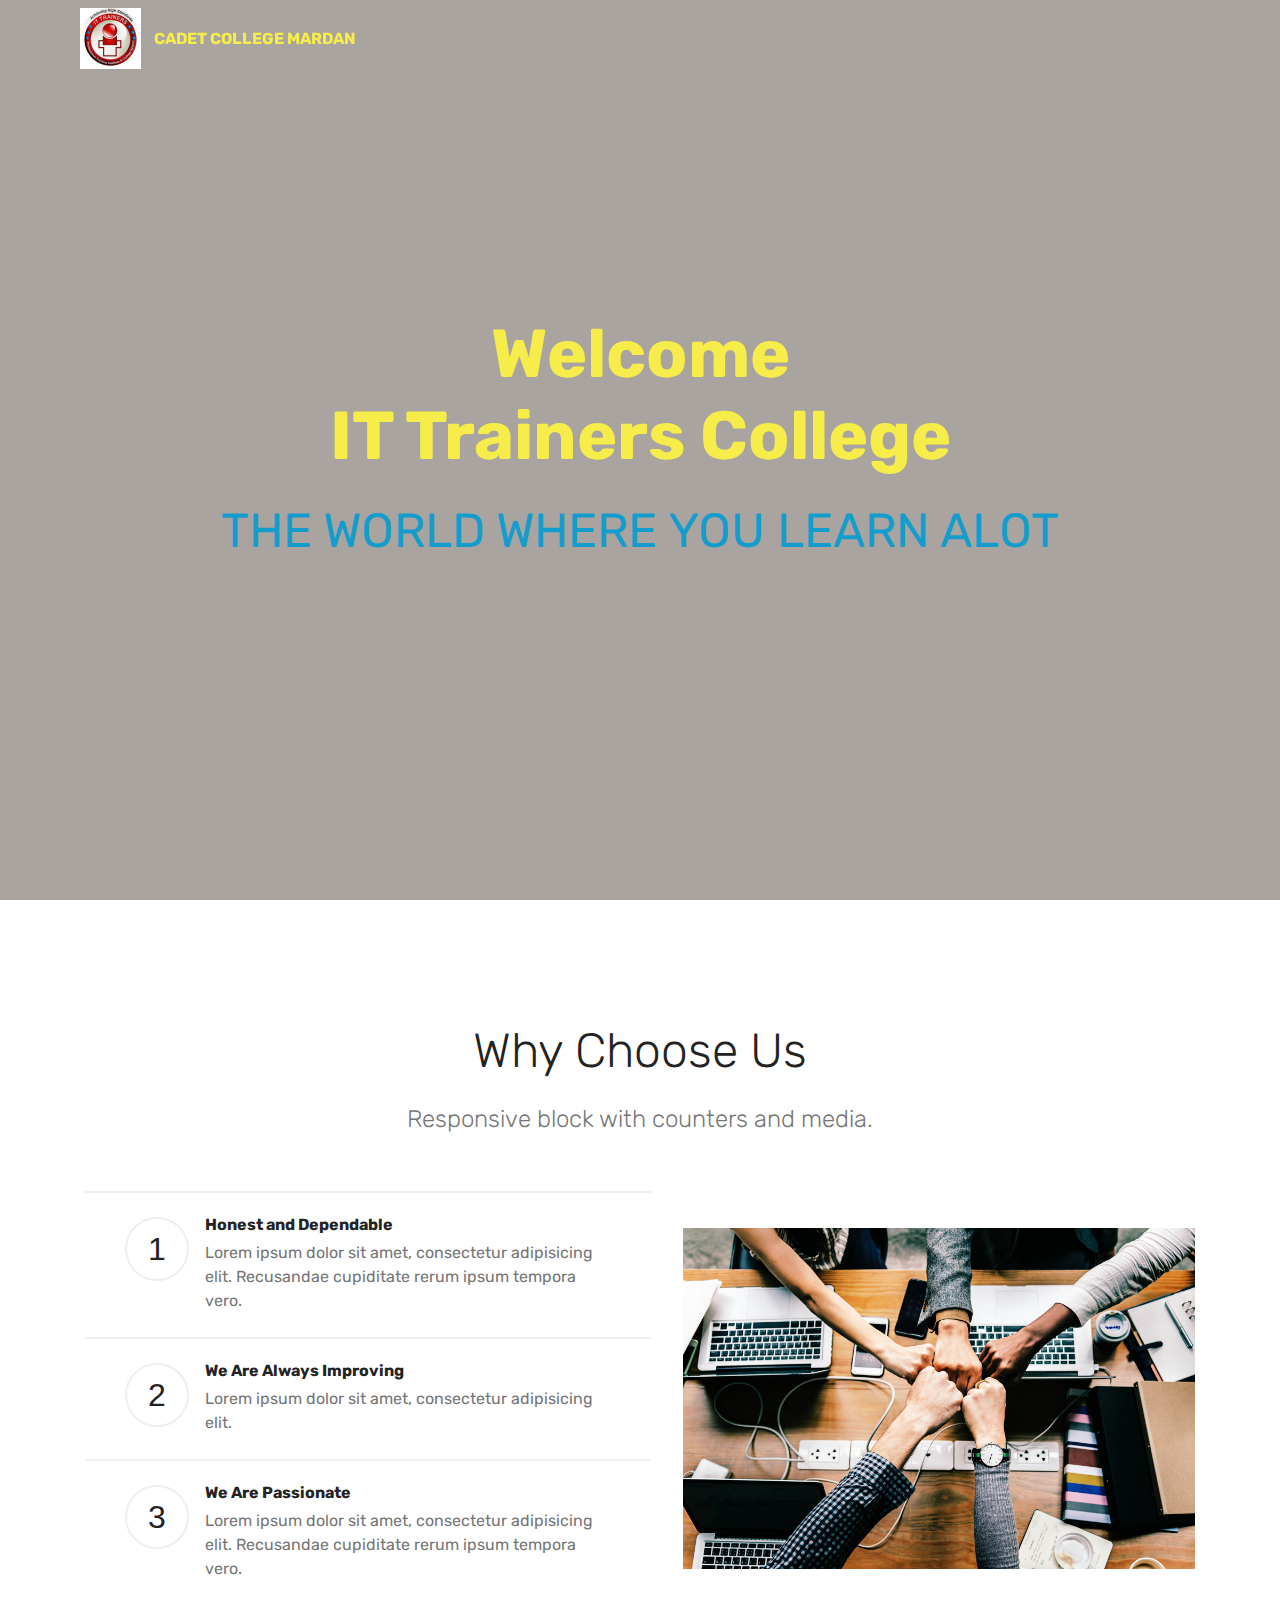
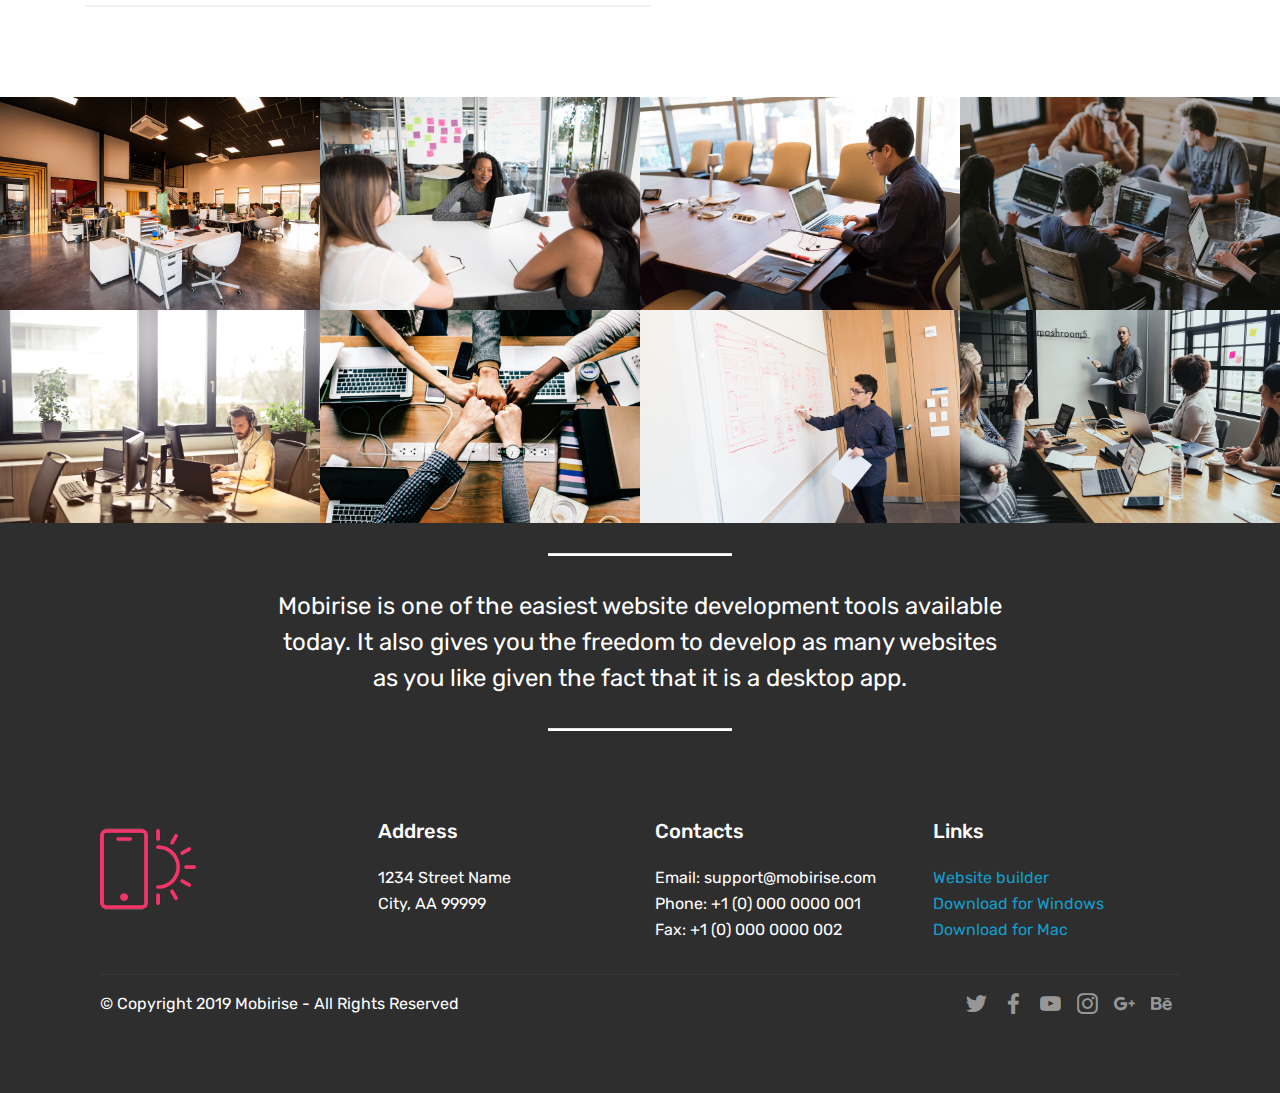
<file: index.html>
<!DOCTYPE html>
<html  >
<head>
  <!-- Site made with Mobirise Website Builder v4.10.6, https://mobirise.com -->
  <meta charset="UTF-8">
  <meta http-equiv="X-UA-Compatible" content="IE=edge">
  <meta name="generator" content="Mobirise v4.10.6, mobirise.com">
  <meta name="viewport" content="width=device-width, initial-scale=1, minimum-scale=1">
  <link rel="shortcut icon" href="assets/images/12799273-791483164329608-8516608012486777305-n-122x122.jpg" type="image/x-icon">
  <meta name="description" content="">
  
  <title>Home</title>
  <link rel="stylesheet" href="assets/web/assets/mobirise-icons/mobirise-icons.css">
  <link rel="stylesheet" href="assets/tether/tether.min.css">
  <link rel="stylesheet" href="assets/soundcloud-plugin/style.css">
  <link rel="stylesheet" href="assets/bootstrap/css/bootstrap.min.css">
  <link rel="stylesheet" href="assets/bootstrap/css/bootstrap-grid.min.css">
  <link rel="stylesheet" href="assets/bootstrap/css/bootstrap-reboot.min.css">
  <link rel="stylesheet" href="assets/socicon/css/styles.css">
  <link rel="stylesheet" href="assets/dropdown/css/style.css">
  <link rel="stylesheet" href="assets/theme/css/style.css">
  <link rel="stylesheet" href="assets/gallery/style.css">
  <link rel="stylesheet" href="assets/mobirise/css/mbr-additional.css" type="text/css">
  
  
  
</head>
<body>
  <section class="menu cid-rESB0xW0U2" once="menu" id="menu1-0">

    

    <nav class="navbar navbar-expand beta-menu navbar-dropdown align-items-center navbar-fixed-top navbar-toggleable-sm bg-color transparent">
        <button class="navbar-toggler navbar-toggler-right" type="button" data-toggle="collapse" data-target="#navbarSupportedContent" aria-controls="navbarSupportedContent" aria-expanded="false" aria-label="Toggle navigation">
            <div class="hamburger">
                <span></span>
                <span></span>
                <span></span>
                <span></span>
            </div>
        </button>
        <div class="menu-logo">
            <div class="navbar-brand">
                <span class="navbar-logo">
                    
                         <img src="assets/images/12799273-791483164329608-8516608012486777305-n-122x122.jpg" alt="Mobirise" title="" style="height: 3.8rem;">
                    
                </span>
                <span class="navbar-caption-wrap"><a class="navbar-caption text-success display-4" href="https://mobirise.co">CADET COLLEGE MARDAN</a></span>
            </div>
        </div>
        <div class="collapse navbar-collapse" id="navbarSupportedContent">
            
            
        </div>
    </nav>
</section>

<section class="engine"><a href="https://mobirise.info/k">how to develop free website</a></section><section class="cid-rESBaktyAe mbr-fullscreen" data-bg-video="https://www.youtube.com/watch?v=36YgDDJ7XSc" id="header2-1">

    

    <div class="mbr-overlay" style="opacity: 0.5; background-color: rgb(99, 90, 81);"></div>

    <div class="container align-center">
        <div class="row justify-content-md-center">
            <div class="mbr-white col-md-10">
                <h1 class="mbr-section-title mbr-bold pb-3 mbr-fonts-style display-1">Welcome<br>IT Trainers College</h1>
                <h3 class="mbr-section-subtitle align-center mbr-light pb-3 mbr-fonts-style display-2"><a href="page1.html" target="_blank">THE WORLD WHERE YOU LEARN ALOT</a></h3>
                
                
            </div>
        </div>
    </div>
    
</section>

<section class="counters4 counters cid-rESBgJY2zD" id="counters4-2">

    

    

    <div class="container pt-4 mt-2">
        <h2 class="mbr-section-title pb-3 align-center mbr-fonts-style display-2">Why Choose Us</h2>
        <h3 class="mbr-section-subtitle pb-5 align-center mbr-fonts-style display-5">
            Responsive block with counters and media. 
        </h3>
        <div class="media-container-row">
            <div class="media-block m-auto" style="width: 49%;">
                <div class="mbr-figure">
                    <img src="assets/images/background6.jpg">
                </div>
            </div>
            <div class="cards-block">
                <div class="cards-container">
                    <div class="card px-3 align-left col-12">
                        <div class="panel-item p-4 d-flex align-items-start">
                            <div class="card-img pr-3">
                                <h3 class="img-text d-flex align-items-center justify-content-center">
                                    1
                                </h3>
                            </div>
                            <div class="card-text">
                                <h4 class="mbr-content-title mbr-bold mbr-fonts-style display-7">Honest and Dependable</h4>
                                <p class="mbr-content-text mbr-fonts-style display-7">
                                    Lorem ipsum dolor sit amet, consectetur adipisicing elit. Recusandae cupiditate rerum ipsum tempora vero.</p>
                            </div>
                        </div>
                    </div>
                    <div class="card px-3 align-left col-12">
                        <div class="panel-item p-4 d-flex align-items-start">
                            <div class="card-img pr-3">
                                <h3 class="img-text d-flex align-items-center justify-content-center">
                                    2
                                </h3>
                            </div>
                            <div class="card-text">
                                <h4 class="mbr-content-title mbr-bold mbr-fonts-style display-7">We Are Always Improving</h4>
                                <p class="mbr-content-text mbr-fonts-style display-7">
                                    Lorem ipsum dolor sit amet, consectetur adipisicing elit.
                                </p>
                            </div>
                        </div>
                    </div>
                    <div class="card px-3 align-left col-12">
                        <div class="panel-item p-4 d-flex align-items-start">
                            <div class="card-img pr-3">
                                <h3 class="img-text d-flex align-items-center justify-content-center">
                                    3
                                </h3>
                            </div>
                            <div class="card-text">
                                <h4 class="mbr-content-title mbr-bold mbr-fonts-style display-7">We Are Passionate</h4>
                                <p class="mbr-content-text mbr-fonts-style display-7">
                                        Lorem ipsum dolor sit amet, consectetur adipisicing elit. Recusandae cupiditate rerum ipsum tempora vero.</p>
                            </div>
                        </div>
                    </div>
                    
                </div>
            </div>
        </div>
    </div>
</section>

<section class="mbr-gallery mbr-slider-carousel cid-rESBqMEv3t" id="gallery3-3">

    

    <div>
        <div><!-- Filter --><!-- Gallery --><div class="mbr-gallery-row"><div class="mbr-gallery-layout-default"><div><div><div class="mbr-gallery-item mbr-gallery-item--p0" data-video-url="false" data-tags="Awesome"><div href="#lb-gallery3-3" data-slide-to="0" data-toggle="modal"><img src="assets/images/background1.jpg" alt="" title=""><span class="icon-focus"></span></div></div><div class="mbr-gallery-item mbr-gallery-item--p0" data-video-url="false" data-tags="Responsive"><div href="#lb-gallery3-3" data-slide-to="1" data-toggle="modal"><img src="assets/images/background2.jpg" alt="" title=""><span class="icon-focus"></span></div></div><div class="mbr-gallery-item mbr-gallery-item--p0" data-video-url="false" data-tags="Creative"><div href="#lb-gallery3-3" data-slide-to="2" data-toggle="modal"><img src="assets/images/background3.jpg" alt="" title=""><span class="icon-focus"></span></div></div><div class="mbr-gallery-item mbr-gallery-item--p0" data-video-url="false" data-tags="Animated"><div href="#lb-gallery3-3" data-slide-to="3" data-toggle="modal"><img src="assets/images/background4.jpg" alt="" title=""><span class="icon-focus"></span></div></div><div class="mbr-gallery-item mbr-gallery-item--p0" data-video-url="false" data-tags="Awesome"><div href="#lb-gallery3-3" data-slide-to="4" data-toggle="modal"><img src="assets/images/background5.jpg" alt="" title=""><span class="icon-focus"></span></div></div><div class="mbr-gallery-item mbr-gallery-item--p0" data-video-url="false" data-tags="Awesome"><div href="#lb-gallery3-3" data-slide-to="5" data-toggle="modal"><img src="assets/images/background6.jpg" alt="" title=""><span class="icon-focus"></span></div></div><div class="mbr-gallery-item mbr-gallery-item--p0" data-video-url="false" data-tags="Responsive"><div href="#lb-gallery3-3" data-slide-to="6" data-toggle="modal"><img src="assets/images/background7.jpg" alt="" title=""><span class="icon-focus"></span></div></div><div class="mbr-gallery-item mbr-gallery-item--p0" data-video-url="false" data-tags="Animated"><div href="#lb-gallery3-3" data-slide-to="7" data-toggle="modal"><img src="assets/images/background8.jpg" alt="" title=""><span class="icon-focus"></span></div></div></div></div><div class="clearfix"></div></div></div><!-- Lightbox --><div data-app-prevent-settings="" class="mbr-slider modal fade carousel slide" tabindex="-1" data-keyboard="true" data-interval="false" id="lb-gallery3-3"><div class="modal-dialog"><div class="modal-content"><div class="modal-body"><div class="carousel-inner"><div class="carousel-item active"><img src="assets/images/background1.jpg" alt="" title=""></div><div class="carousel-item"><img src="assets/images/background2.jpg" alt="" title=""></div><div class="carousel-item"><img src="assets/images/background3.jpg" alt="" title=""></div><div class="carousel-item"><img src="assets/images/background4.jpg" alt="" title=""></div><div class="carousel-item"><img src="assets/images/background5.jpg" alt="" title=""></div><div class="carousel-item"><img src="assets/images/background6.jpg" alt="" title=""></div><div class="carousel-item"><img src="assets/images/background7.jpg" alt="" title=""></div><div class="carousel-item"><img src="assets/images/background8.jpg" alt="" title=""></div></div><a class="carousel-control carousel-control-prev" role="button" data-slide="prev" href="#lb-gallery3-3"><span class="mbri-left mbr-iconfont" aria-hidden="true"></span><span class="sr-only">Previous</span></a><a class="carousel-control carousel-control-next" role="button" data-slide="next" href="#lb-gallery3-3"><span class="mbri-right mbr-iconfont" aria-hidden="true"></span><span class="sr-only">Next</span></a><a class="close" href="#" role="button" data-dismiss="modal"><span class="sr-only">Close</span></a></div></div></div></div></div>
    </div>

</section>

<section class="mbr-section article content10 cid-rESBuGWOcY" id="content10-4">
    
     

    <div class="container">
        <div class="inner-container" style="width: 66%;">
            <hr class="line" style="width: 25%;">
            <div class="section-text align-center mbr-white mbr-fonts-style display-5">
                    Mobirise is one of the easiest website development tools available today. It also gives you the freedom to develop as many websites as you like given the fact that it is a desktop app.
                </div>
            <hr class="line" style="width: 25%;">
        </div>
    </div>
</section>

<section class="cid-rESBUkdBQ2" id="footer1-5">

    

    

    <div class="container">
        <div class="media-container-row content text-white">
            <div class="col-12 col-md-3">
                <div class="media-wrap">
                    <a href="https://mobirise.co/">
                        <img src="assets/images/logo2.png" alt="Mobirise">
                    </a>
                </div>
            </div>
            <div class="col-12 col-md-3 mbr-fonts-style display-7">
                <h5 class="pb-3">
                    Address
                </h5>
                <p class="mbr-text">
                    1234 Street Name
                    <br>City, AA 99999
                </p>
            </div>
            <div class="col-12 col-md-3 mbr-fonts-style display-7">
                <h5 class="pb-3">
                    Contacts
                </h5>
                <p class="mbr-text">
                    Email: support@mobirise.com
                    <br>Phone: +1 (0) 000 0000 001
                    <br>Fax: +1 (0) 000 0000 002
                </p>
            </div>
            <div class="col-12 col-md-3 mbr-fonts-style display-7">
                <h5 class="pb-3">
                    Links
                </h5>
                <p class="mbr-text">
                    <a class="text-primary" href="https://mobirise.co/">Website builder</a>
                    <br><a class="text-primary" href="https://mobirise.co/">Download for Windows</a>
                    <br><a class="text-primary" href="https://mobirise.co/">Download for Mac</a>
                </p>
            </div>
        </div>
        <div class="footer-lower">
            <div class="media-container-row">
                <div class="col-sm-12">
                    <hr>
                </div>
            </div>
            <div class="media-container-row mbr-white">
                <div class="col-sm-6 copyright">
                    <p class="mbr-text mbr-fonts-style display-7">
                        © Copyright 2019 Mobirise - All Rights Reserved
                    </p>
                </div>
                <div class="col-md-6">
                    <div class="social-list align-right">
                        <div class="soc-item">
                            <a href="https://twitter.com/mobirise" target="_blank">
                                <span class="socicon-twitter socicon mbr-iconfont mbr-iconfont-social"></span>
                            </a>
                        </div>
                        <div class="soc-item">
                            <a href="https://www.facebook.com/pages/Mobirise/1616226671953247" target="_blank">
                                <span class="socicon-facebook socicon mbr-iconfont mbr-iconfont-social"></span>
                            </a>
                        </div>
                        <div class="soc-item">
                            <a href="https://www.youtube.com/c/mobirise" target="_blank">
                                <span class="socicon-youtube socicon mbr-iconfont mbr-iconfont-social"></span>
                            </a>
                        </div>
                        <div class="soc-item">
                            <a href="https://instagram.com/mobirise" target="_blank">
                                <span class="socicon-instagram socicon mbr-iconfont mbr-iconfont-social"></span>
                            </a>
                        </div>
                        <div class="soc-item">
                            <a href="https://plus.google.com/u/0/+Mobirise" target="_blank">
                                <span class="socicon-googleplus socicon mbr-iconfont mbr-iconfont-social"></span>
                            </a>
                        </div>
                        <div class="soc-item">
                            <a href="https://www.behance.net/Mobirise" target="_blank">
                                <span class="socicon-behance socicon mbr-iconfont mbr-iconfont-social"></span>
                            </a>
                        </div>
                    </div>
                </div>
            </div>
        </div>
    </div>
</section>


  <script src="assets/web/assets/jquery/jquery.min.js"></script>
  <script src="assets/popper/popper.min.js"></script>
  <script src="assets/tether/tether.min.js"></script>
  <script src="assets/bootstrap/js/bootstrap.min.js"></script>
  <script src="assets/dropdown/js/nav-dropdown.js"></script>
  <script src="assets/dropdown/js/navbar-dropdown.js"></script>
  <script src="assets/touchswipe/jquery.touch-swipe.min.js"></script>
  <script src="assets/smoothscroll/smooth-scroll.js"></script>
  <script src="assets/vimeoplayer/jquery.mb.vimeo_player.js"></script>
  <script src="assets/viewportchecker/jquery.viewportchecker.js"></script>
  <script src="assets/masonry/masonry.pkgd.min.js"></script>
  <script src="assets/imagesloaded/imagesloaded.pkgd.min.js"></script>
  <script src="assets/bootstrapcarouselswipe/bootstrap-carousel-swipe.js"></script>
  <script src="assets/ytplayer/jquery.mb.ytplayer.min.js"></script>
  <script src="assets/theme/js/script.js"></script>
  <script src="assets/gallery/player.min.js"></script>
  <script src="assets/gallery/script.js"></script>
  <script src="assets/slidervideo/script.js"></script>
  
  
</body>
</html>
</file>
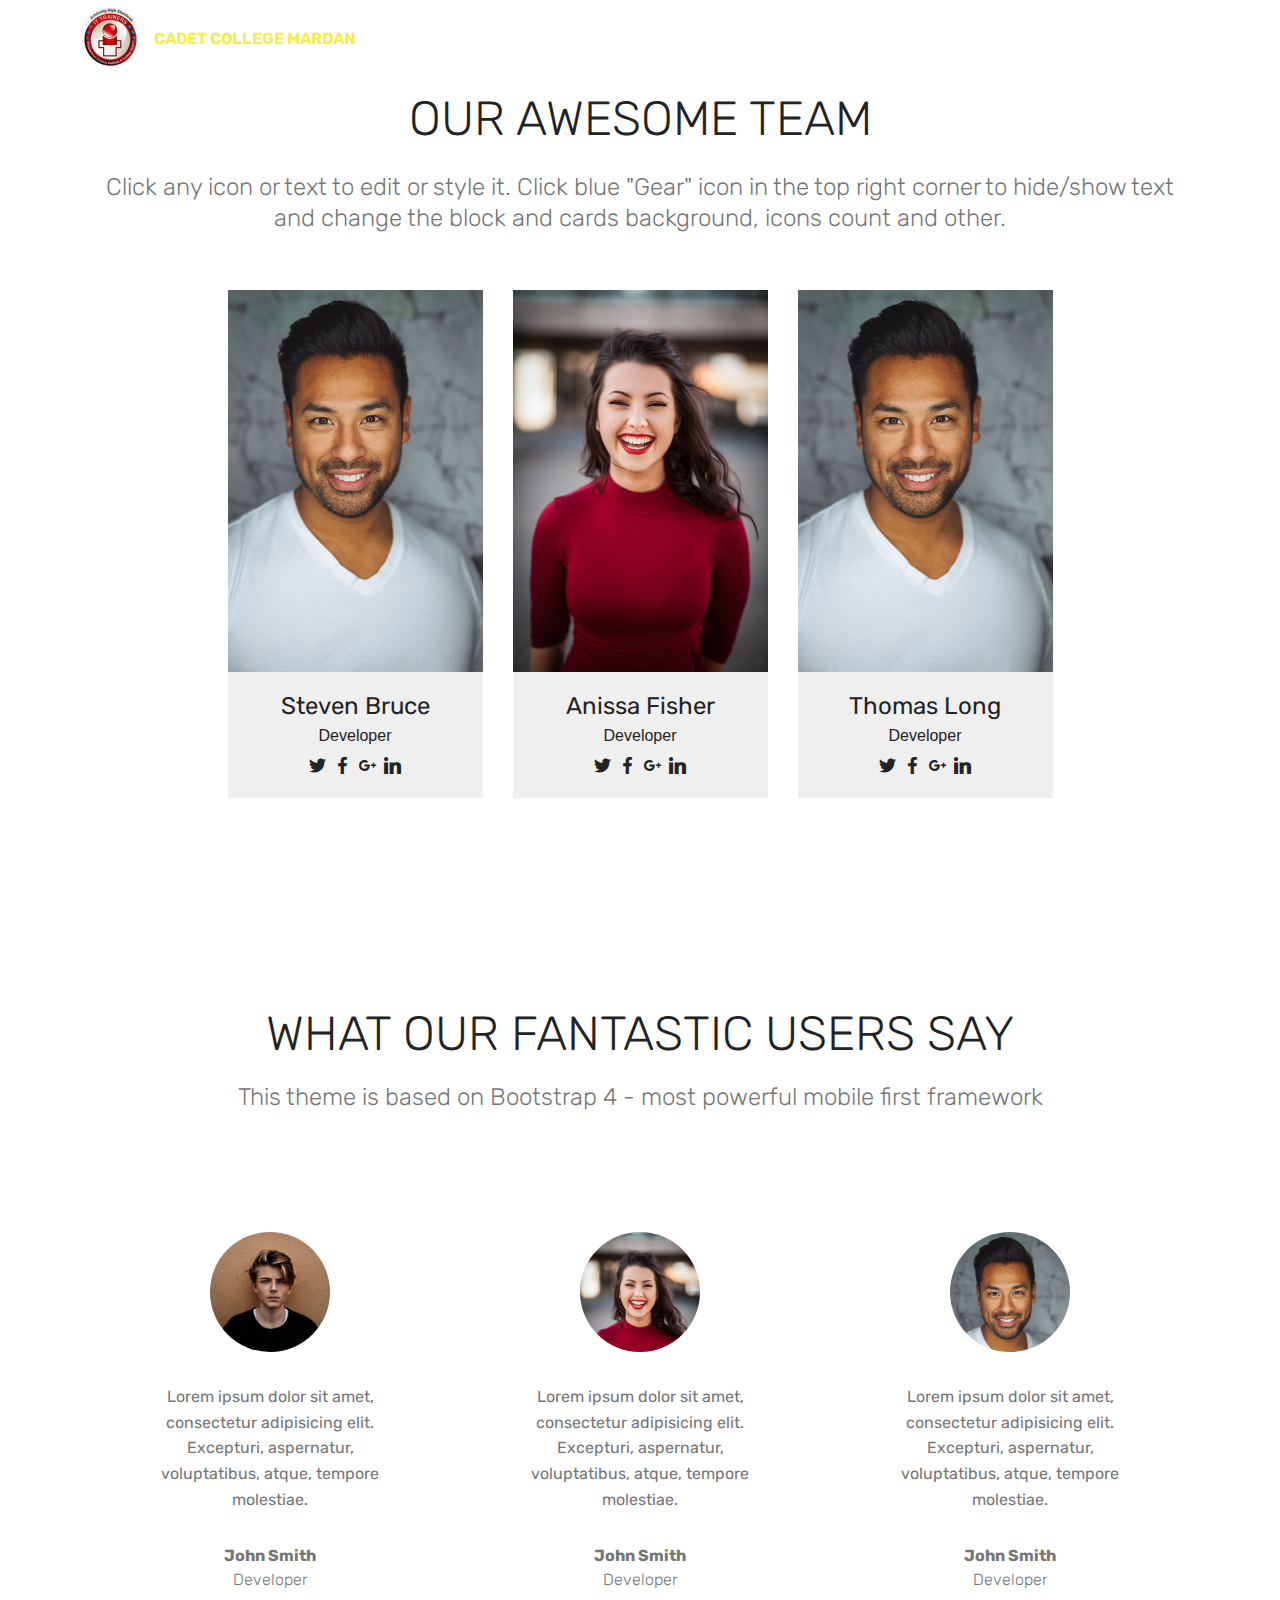
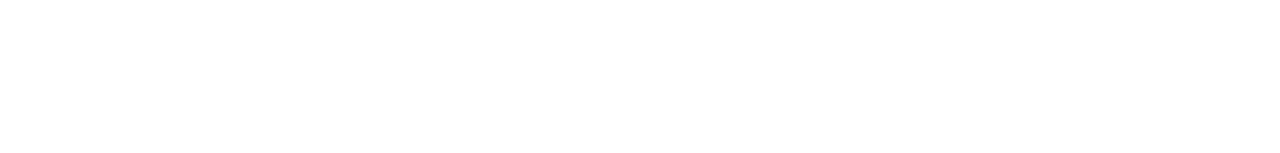
<file: page1.html>
<!DOCTYPE html>
<html  >
<head>
  <!-- Site made with Mobirise Website Builder v4.10.6, https://mobirise.com -->
  <meta charset="UTF-8">
  <meta http-equiv="X-UA-Compatible" content="IE=edge">
  <meta name="generator" content="Mobirise v4.10.6, mobirise.com">
  <meta name="viewport" content="width=device-width, initial-scale=1, minimum-scale=1">
  <link rel="shortcut icon" href="assets/images/12799273-791483164329608-8516608012486777305-n-122x122.jpg" type="image/x-icon">
  <meta name="description" content="Website Builder Description">
  
  <title>Aboutus</title>
  <link rel="stylesheet" href="assets/web/assets/mobirise-icons/mobirise-icons.css">
  <link rel="stylesheet" href="assets/tether/tether.min.css">
  <link rel="stylesheet" href="assets/bootstrap/css/bootstrap.min.css">
  <link rel="stylesheet" href="assets/bootstrap/css/bootstrap-grid.min.css">
  <link rel="stylesheet" href="assets/bootstrap/css/bootstrap-reboot.min.css">
  <link rel="stylesheet" href="assets/soundcloud-plugin/style.css">
  <link rel="stylesheet" href="assets/socicon/css/styles.css">
  <link rel="stylesheet" href="assets/dropdown/css/style.css">
  <link rel="stylesheet" href="assets/theme/css/style.css">
  <link rel="stylesheet" href="assets/mobirise/css/mbr-additional.css" type="text/css">
  
  
  
</head>
<body>
  <section class="menu cid-rESB0xW0U2" once="menu" id="menu1-6">

    

    <nav class="navbar navbar-expand beta-menu navbar-dropdown align-items-center navbar-fixed-top navbar-toggleable-sm bg-color transparent">
        <button class="navbar-toggler navbar-toggler-right" type="button" data-toggle="collapse" data-target="#navbarSupportedContent" aria-controls="navbarSupportedContent" aria-expanded="false" aria-label="Toggle navigation">
            <div class="hamburger">
                <span></span>
                <span></span>
                <span></span>
                <span></span>
            </div>
        </button>
        <div class="menu-logo">
            <div class="navbar-brand">
                <span class="navbar-logo">
                    
                         <img src="assets/images/12799273-791483164329608-8516608012486777305-n-122x122.jpg" alt="Mobirise" title="" style="height: 3.8rem;">
                    
                </span>
                <span class="navbar-caption-wrap"><a class="navbar-caption text-success display-4" href="https://mobirise.co">CADET COLLEGE MARDAN</a></span>
            </div>
        </div>
        <div class="collapse navbar-collapse" id="navbarSupportedContent">
            
            
        </div>
    </nav>
</section>

<section class="engine"><a href="https://mobirise.info/r">bootstrap templates</a></section><section class="team1 cid-rESEA5Lqvt" id="team1-7">
    
    
    
    <div class="container align-center">
        <h2 class="pb-3 mbr-fonts-style mbr-section-title display-2">
            OUR AWESOME TEAM
        </h2>
        <h3 class="pb-5 mbr-section-subtitle mbr-fonts-style mbr-light display-5">
            Click any icon or text to edit or style it. Click blue "Gear" icon in the top right corner to hide/show text and change the block and cards background, icons count and other.
        </h3>
        <div class="row media-row">
            
        <div class="team-item col-lg-3 col-md-6">
                <div class="item-image">
                    <img src="assets/images/face3.jpg" alt="" title="">
                </div>
                <div class="item-caption py-3">
                    <div class="item-name px-2">
                        <p class="mbr-fonts-style display-5">
                           Steven Bruce</p>
                    </div>
                    <div class="item-role px-2">
                        <p>Developer</p>
                    </div>
                    <div class="item-social pt-2">
                        <a href="https://twitter.com/mobirise" target="_blank">
                            <span class="p-1 socicon-twitter socicon mbr-iconfont mbr-iconfont-social"></span>
                        </a>
                        <a href="https://www.facebook.com/pages/Mobirise/1616226671953247" target="_blank">
                            <span class="p-1 socicon-facebook socicon mbr-iconfont mbr-iconfont-social"></span>
                        </a>
                        <a href="https://plus.google.com/u/0/+Mobirise" target="_blank">
                            <span class="p-1 socicon-googleplus socicon mbr-iconfont mbr-iconfont-social"></span>
                        </a>
                        <a href="https://www.linkedin.com/in/mobirise" target="_blank">
                            <span class="p-1 socicon-linkedin socicon mbr-iconfont mbr-iconfont-social"></span>
                        </a>
                        <a href="https://www.instagram.com/mobirise/" target="_blank">
                            
                        </a>
                        <a href="https://www.youtube.com/channel/UCt_tncVAetpK5JeM8L-8jyw" target="_blank">    
                            
                        </a>
                    </div>
                </div>
            </div><div class="team-item col-lg-3 col-md-6">
                <div class="item-image">
                    <img src="assets/images/face2.jpg" alt="" title="">
                </div>
                <div class="item-caption py-3">
                    <div class="item-name px-2">
                        <p class="mbr-fonts-style display-5">
                           Anissa Fisher</p>
                    </div>
                    <div class="item-role px-2">
                        <p>Developer</p>
                    </div>
                    <div class="item-social pt-2">
                        <a href="https://twitter.com/mobirise" target="_blank">
                            <span class="p-1 socicon-twitter socicon mbr-iconfont mbr-iconfont-social"></span>
                        </a>
                        <a href="https://www.facebook.com/pages/Mobirise/1616226671953247" target="_blank">
                            <span class="p-1 socicon-facebook socicon mbr-iconfont mbr-iconfont-social"></span>
                        </a>
                        <a href="https://plus.google.com/u/0/+Mobirise" target="_blank">
                            <span class="p-1 socicon-googleplus socicon mbr-iconfont mbr-iconfont-social"></span>
                        </a>
                        <a href="https://www.linkedin.com/in/mobirise" target="_blank">
                            <span class="p-1 socicon-linkedin socicon mbr-iconfont mbr-iconfont-social"></span>
                        </a>
                        <a href="https://www.instagram.com/mobirise/" target="_blank">
                            
                        </a>
                        <a href="https://www.youtube.com/channel/UCt_tncVAetpK5JeM8L-8jyw" target="_blank">    
                            
                        </a>
                    </div>
                </div>
            </div><div class="team-item col-lg-3 col-md-6">
                <div class="item-image">
                    <img src="assets/images/face3.jpg" alt="" title="">
                </div>
                <div class="item-caption py-3">
                    <div class="item-name px-2">
                        <p class="mbr-fonts-style display-5">
                           Thomas Long</p>
                    </div>
                    <div class="item-role px-2">
                        <p>Developer</p>
                    </div>
                    <div class="item-social pt-2">
                        <a href="https://twitter.com/mobirise" target="_blank">
                            <span class="p-1 socicon-twitter socicon mbr-iconfont mbr-iconfont-social"></span>
                        </a>
                        <a href="https://www.facebook.com/pages/Mobirise/1616226671953247" target="_blank">
                            <span class="p-1 socicon-facebook socicon mbr-iconfont mbr-iconfont-social"></span>
                        </a>
                        <a href="https://plus.google.com/u/0/+Mobirise" target="_blank">
                            <span class="p-1 socicon-googleplus socicon mbr-iconfont mbr-iconfont-social"></span>
                        </a>
                        <a href="https://www.linkedin.com/in/mobirise" target="_blank">
                            <span class="p-1 socicon-linkedin socicon mbr-iconfont mbr-iconfont-social"></span>
                        </a>
                        <a href="https://www.instagram.com/mobirise/" target="_blank">
                            
                        </a>
                        <a href="https://www.youtube.com/channel/UCt_tncVAetpK5JeM8L-8jyw" target="_blank">    
                            
                        </a>
                    </div>
                </div>
            </div></div>    
    </div>
</section>

<section class="testimonials1 cid-rESEAUu1jr" id="testimonials1-8">

    

    
    <div class="container">
        <div class="media-container-row">
            <div class="title col-12 align-center">
                <h2 class="pb-3 mbr-fonts-style display-2">
                    WHAT OUR FANTASTIC USERS SAY
                </h2>
                <h3 class="mbr-section-subtitle mbr-light pb-3 mbr-fonts-style display-5">
                    This theme is based on Bootstrap 4 - most powerful mobile first framework
                </h3>
            </div>
        </div>
    </div>

    <div class="container pt-3 mt-2">
        <div class="media-container-row">
            <div class="mbr-testimonial p-3 align-center col-12 col-md-6 col-lg-4">
                <div class="panel-item p-3">
                    <div class="card-block">
                        <div class="testimonial-photo">
                            <img src="assets/images/face1.jpg">
                        </div>
                        <p class="mbr-text mbr-fonts-style display-7">
                           Lorem ipsum dolor sit amet, consectetur adipisicing elit. Excepturi, aspernatur, voluptatibus, atque, tempore molestiae.
                        </p>
                    </div>
                    <div class="card-footer">
                        <div class="mbr-author-name mbr-bold mbr-fonts-style display-7">
                             John Smith
                        </div>
                        <small class="mbr-author-desc mbr-italic mbr-light mbr-fonts-style display-7">
                               Developer
                        </small>
                    </div>
                </div>
            </div>

            <div class="mbr-testimonial p-3 align-center col-12 col-md-6 col-lg-4">
                <div class="panel-item p-3">
                    <div class="card-block">
                        <div class="testimonial-photo">
                            <img src="assets/images/face2.jpg">
                        </div>
                        <p class="mbr-text mbr-fonts-style display-7">
                           Lorem ipsum dolor sit amet, consectetur adipisicing elit. Excepturi, aspernatur, voluptatibus, atque, tempore molestiae.
                        </p>
                    </div>
                    <div class="card-footer">
                        <div class="mbr-author-name mbr-bold mbr-fonts-style display-7">
                             John Smith
                        </div>
                        <small class="mbr-author-desc mbr-italic mbr-light mbr-fonts-style display-7">
                               Developer
                        </small>
                    </div>
                </div>
            </div>

            <div class="mbr-testimonial p-3 align-center col-12 col-md-6 col-lg-4">
                <div class="panel-item p-3">
                    <div class="card-block">
                        <div class="testimonial-photo">
                            <img src="assets/images/face3.jpg">
                        </div>
                        <p class="mbr-text mbr-fonts-style display-7">
                           Lorem ipsum dolor sit amet, consectetur adipisicing elit. Excepturi, aspernatur, voluptatibus, atque, tempore molestiae.
                        </p>
                    </div>
                    <div class="card-footer">
                        <div class="mbr-author-name mbr-bold mbr-fonts-style display-7">
                             John Smith
                        </div>
                        <small class="mbr-author-desc mbr-italic mbr-light mbr-fonts-style display-7">
                               Developer
                        </small>
                    </div>
                </div>
            </div>

            

            

            
        </div>
    </div>   
</section>


  <script src="assets/web/assets/jquery/jquery.min.js"></script>
  <script src="assets/popper/popper.min.js"></script>
  <script src="assets/tether/tether.min.js"></script>
  <script src="assets/bootstrap/js/bootstrap.min.js"></script>
  <script src="assets/dropdown/js/nav-dropdown.js"></script>
  <script src="assets/dropdown/js/navbar-dropdown.js"></script>
  <script src="assets/touchswipe/jquery.touch-swipe.min.js"></script>
  <script src="assets/smoothscroll/smooth-scroll.js"></script>
  <script src="assets/theme/js/script.js"></script>
  
  
</body>
</html>
</file>
<file: assets/web/assets/mobirise-icons/mobirise-icons.css>
@font-face {
  font-family: 'MobiriseIcons';
  src:  url('mobirise-icons.eot?spat4u');
  src:  url('mobirise-icons.eot?spat4u#iefix') format('embedded-opentype'),
    url('mobirise-icons.ttf?spat4u') format('truetype'),
    url('mobirise-icons.woff?spat4u') format('woff'),
    url('mobirise-icons.svg?spat4u#MobiriseIcons') format('svg');
  font-weight: normal;
  font-style: normal;
}

[class^="mbri-"], [class*=" mbri-"] {
  /* use !important to prevent issues with browser extensions that change fonts */
  font-family: MobiriseIcons !important;
  speak: none;
  font-style: normal;
  font-weight: normal;
  font-variant: normal;
  text-transform: none;
  line-height: 1;

  /* Better Font Rendering =========== */
  -webkit-font-smoothing: antialiased;
  -moz-osx-font-smoothing: grayscale;
}

.mbri-add-submenu:before {
  content: "\e900";
}
.mbri-alert:before {
  content: "\e901";
}
.mbri-align-center:before {
  content: "\e902";
}
.mbri-align-justify:before {
  content: "\e903";
}
.mbri-align-left:before {
  content: "\e904";
}
.mbri-align-right:before {
  content: "\e905";
}
.mbri-android:before {
  content: "\e906";
}
.mbri-apple:before {
  content: "\e907";
}
.mbri-arrow-down:before {
  content: "\e908";
}
.mbri-arrow-next:before {
  content: "\e909";
}
.mbri-arrow-prev:before {
  content: "\e90a";
}
.mbri-arrow-up:before {
  content: "\e90b";
}
.mbri-bold:before {
  content: "\e90c";
}
.mbri-bookmark:before {
  content: "\e90d";
}
.mbri-bootstrap:before {
  content: "\e90e";
}
.mbri-briefcase:before {
  content: "\e90f";
}
.mbri-browse:before {
  content: "\e910";
}
.mbri-bulleted-list:before {
  content: "\e911";
}
.mbri-calendar:before {
  content: "\e912";
}
.mbri-camera:before {
  content: "\e913";
}
.mbri-cart-add:before {
  content: "\e914";
}
.mbri-cart-full:before {
  content: "\e915";
}
.mbri-cash:before {
  content: "\e916";
}
.mbri-change-style:before {
  content: "\e917";
}
.mbri-chat:before {
  content: "\e918";
}
.mbri-clock:before {
  content: "\e919";
}
.mbri-close:before {
  content: "\e91a";
}
.mbri-cloud:before {
  content: "\e91b";
}
.mbri-code:before {
  content: "\e91c";
}
.mbri-contact-form:before {
  content: "\e91d";
}
.mbri-credit-card:before {
  content: "\e91e";
}
.mbri-cursor-click:before {
  content: "\e91f";
}
.mbri-cust-feedback:before {
  content: "\e920";
}
.mbri-database:before {
  content: "\e921";
}
.mbri-delivery:before {
  content: "\e922";
}
.mbri-desktop:before {
  content: "\e923";
}
.mbri-devices:before {
  content: "\e924";
}
.mbri-down:before {
  content: "\e925";
}
.mbri-download:before {
  content: "\e989";
}
.mbri-drag-n-drop:before {
  content: "\e927";
}
.mbri-drag-n-drop2:before {
  content: "\e928";
}
.mbri-edit:before {
  content: "\e929";
}
.mbri-edit2:before {
  content: "\e92a";
}
.mbri-error:before {
  content: "\e92b";
}
.mbri-extension:before {
  content: "\e92c";
}
.mbri-features:before {
  content: "\e92d";
}
.mbri-file:before {
  content: "\e92e";
}
.mbri-flag:before {
  content: "\e92f";
}
.mbri-folder:before {
  content: "\e930";
}
.mbri-gift:before {
  content: "\e931";
}
.mbri-github:before {
  content: "\e932";
}
.mbri-globe:before {
  content: "\e933";
}
.mbri-globe-2:before {
  content: "\e934";
}
.mbri-growing-chart:before {
  content: "\e935";
}
.mbri-hearth:before {
  content: "\e936";
}
.mbri-help:before {
  content: "\e937";
}
.mbri-home:before {
  content: "\e938";
}
.mbri-hot-cup:before {
  content: "\e939";
}
.mbri-idea:before {
  content: "\e93a";
}
.mbri-image-gallery:before {
  content: "\e93b";
}
.mbri-image-slider:before {
  content: "\e93c";
}
.mbri-info:before {
  content: "\e93d";
}
.mbri-italic:before {
  content: "\e93e";
}
.mbri-key:before {
  content: "\e93f";
}
.mbri-laptop:before {
  content: "\e940";
}
.mbri-layers:before {
  content: "\e941";
}
.mbri-left-right:before {
  content: "\e942";
}
.mbri-left:before {
  content: "\e943";
}
.mbri-letter:before {
  content: "\e944";
}
.mbri-like:before {
  content: "\e945";
}
.mbri-link:before {
  content: "\e946";
}
.mbri-lock:before {
  content: "\e947";
}
.mbri-login:before {
  content: "\e948";
}
.mbri-logout:before {
  content: "\e949";
}
.mbri-magic-stick:before {
  content: "\e94a";
}
.mbri-map-pin:before {
  content: "\e94b";
}
.mbri-menu:before {
  content: "\e94c";
}
.mbri-mobile:before {
  content: "\e94d";
}
.mbri-mobile2:before {
  content: "\e94e";
}
.mbri-mobirise:before {
  content: "\e94f";
}
.mbri-more-horizontal:before {
  content: "\e950";
}
.mbri-more-vertical:before {
  content: "\e951";
}
.mbri-music:before {
  content: "\e952";
}
.mbri-new-file:before {
  content: "\e953";
}
.mbri-numbered-list:before {
  content: "\e954";
}
.mbri-opened-folder:before {
  content: "\e955";
}
.mbri-pages:before {
  content: "\e956";
}
.mbri-paper-plane:before {
  content: "\e957";
}
.mbri-paperclip:before {
  content: "\e958";
}
.mbri-photo:before {
  content: "\e959";
}
.mbri-photos:before {
  content: "\e95a";
}
.mbri-pin:before {
  content: "\e95b";
}
.mbri-play:before {
  content: "\e95c";
}
.mbri-plus:before {
  content: "\e95d";
}
.mbri-preview:before {
  content: "\e95e";
}
.mbri-print:before {
  content: "\e95f";
}
.mbri-protect:before {
  content: "\e960";
}
.mbri-question:before {
  content: "\e961";
}
.mbri-quote-left:before {
  content: "\e962";
}
.mbri-quote-right:before {
  content: "\e963";
}
.mbri-refresh:before {
  content: "\e964";
}
.mbri-responsive:before {
  content: "\e965";
}
.mbri-right:before {
  content: "\e966";
}
.mbri-rocket:before {
  content: "\e967";
}
.mbri-sad-face:before {
  content: "\e968";
}
.mbri-sale:before {
  content: "\e969";
}
.mbri-save:before {
  content: "\e96a";
}
.mbri-search:before {
  content: "\e96b";
}
.mbri-setting:before {
  content: "\e96c";
}
.mbri-setting2:before {
  content: "\e96d";
}
.mbri-setting3:before {
  content: "\e96e";
}
.mbri-share:before {
  content: "\e96f";
}
.mbri-shopping-bag:before {
  content: "\e970";
}
.mbri-shopping-basket:before {
  content: "\e971";
}
.mbri-shopping-cart:before {
  content: "\e972";
}
.mbri-sites:before {
  content: "\e973";
}
.mbri-smile-face:before {
  content: "\e974";
}
.mbri-speed:before {
  content: "\e975";
}
.mbri-star:before {
  content: "\e976";
}
.mbri-success:before {
  content: "\e977";
}
.mbri-sun:before {
  content: "\e978";
}
.mbri-sun2:before {
  content: "\e979";
}
.mbri-tablet:before {
  content: "\e97a";
}
.mbri-tablet-vertical:before {
  content: "\e97b";
}
.mbri-target:before {
  content: "\e97c";
}
.mbri-timer:before {
  content: "\e97d";
}
.mbri-to-ftp:before {
  content: "\e97e";
}
.mbri-to-local-drive:before {
  content: "\e97f";
}
.mbri-touch-swipe:before {
  content: "\e980";
}
.mbri-touch:before {
  content: "\e981";
}
.mbri-trash:before {
  content: "\e982";
}
.mbri-underline:before {
  content: "\e983";
}
.mbri-unlink:before {
  content: "\e984";
}
.mbri-unlock:before {
  content: "\e985";
}
.mbri-up-down:before {
  content: "\e986";
}
.mbri-up:before {
  content: "\e987";
}
.mbri-update:before {
  content: "\e988";
}
.mbri-upload:before {
 content: "\e926"; 
}
.mbri-user:before {
  content: "\e98a";
}
.mbri-user2:before {
  content: "\e98b";
}
.mbri-users:before {
  content: "\e98c";
}
.mbri-video:before {
  content: "\e98d";
}
.mbri-video-play:before {
  content: "\e98e";
}
.mbri-watch:before {
  content: "\e98f";
}
.mbri-website-theme:before {
  content: "\e990";
}
.mbri-wifi:before {
  content: "\e991";
}
.mbri-windows:before {
  content: "\e992";
}
.mbri-zoom-out:before {
  content: "\e993";
}
.mbri-redo:before {
  content: "\e994";
}
.mbri-undo:before {
  content: "\e995";
}
</file>
<file: assets/soundcloud-plugin/style.css>
.addons-container {
  position: relative;
  margin-left: auto;
  margin-right: auto;
  padding-right: 15px;
  padding-left: 15px; }
  @media (min-width: 576px) {
    .addons-container {
      padding-right: 15px;
      padding-left: 15px; } }
  @media (min-width: 768px) {
    .addons-container {
      padding-right: 15px;
      padding-left: 15px; } }
  @media (min-width: 992px) {
    .addons-container {
      padding-right: 15px;
      padding-left: 15px; } }
  @media (min-width: 1200px) {
    .addons-container {
      padding-right: 15px;
      padding-left: 15px; } }
  @media (min-width: 576px) {
    .addons-container {
      width: 540px;
      max-width: 100%; } }
  @media (min-width: 768px) {
    .addons-container {
      width: 720px;
      max-width: 100%; } }
  @media (min-width: 992px) {
    .addons-container {
      width: 960px;
      max-width: 100%; } }
  @media (min-width: 1200px) {
    .addons-container {
      width: 1140px;
      max-width: 100%; } }

.addons-container-inner{
    position: relative;
    width: 100%;
    min-height: 1px;
    padding-right: 15px;
    padding-left: 15px;
}
@media (min-width: 567px) {
    .addons-container-inner{
        -ms-flex: 0 0 66.666667%;
        flex: 0 0 66.666667%;
        max-width: 66.666667%;
    }
}
.addons-row{
    display: flex;
    justify-content:center;
}
</file>
<file: assets/socicon/css/styles.css>
@charset "UTF-8";

@font-face {
  font-family: "socicon";
  src:url("../fonts/socicon.eot");
  src:url("../fonts/socicon.eot?#iefix") format("embedded-opentype"),
    url("../fonts/socicon.woff") format("woff"),
    url("../fonts/socicon.ttf") format("truetype"),
    url("../fonts/socicon.svg#socicon") format("svg");
  font-weight: normal;
  font-style: normal;

}

[data-icon]:before {
  font-family: "socicon" !important;
  content: attr(data-icon);
  font-style: normal !important;
  font-weight: normal !important;
  font-variant: normal !important;
  text-transform: none !important;
  speak: none;
  line-height: 1;
  -webkit-font-smoothing: antialiased;
  -moz-osx-font-smoothing: grayscale;
}

[class^="socicon-"]:before,
[class*=" socicon-"]:before {
  font-family: "socicon" !important;
  font-style: normal !important;
  font-weight: normal !important;
  font-variant: normal !important;
  text-transform: none !important;
  speak: none;
  line-height: 1;
  -webkit-font-smoothing: antialiased;
  -moz-osx-font-smoothing: grayscale;
}

.socicon-modelmayhem:before {
  content: "\e000";
}
.socicon-mixcloud:before {
  content: "\e001";
}
.socicon-drupal:before {
  content: "\e002";
}
.socicon-swarm:before {
  content: "\e003";
}
.socicon-istock:before {
  content: "\e004";
}
.socicon-yammer:before {
  content: "\e005";
}
.socicon-ello:before {
  content: "\e006";
}
.socicon-stackoverflow:before {
  content: "\e007";
}
.socicon-persona:before {
  content: "\e008";
}
.socicon-triplej:before {
  content: "\e009";
}
.socicon-houzz:before {
  content: "\e00a";
}
.socicon-rss:before {
  content: "\e00b";
}
.socicon-paypal:before {
  content: "\e00c";
}
.socicon-odnoklassniki:before {
  content: "\e00d";
}
.socicon-airbnb:before {
  content: "\e00e";
}
.socicon-periscope:before {
  content: "\e00f";
}
.socicon-outlook:before {
  content: "\e010";
}
.socicon-coderwall:before {
  content: "\e011";
}
.socicon-tripadvisor:before {
  content: "\e012";
}
.socicon-appnet:before {
  content: "\e013";
}
.socicon-goodreads:before {
  content: "\e014";
}
.socicon-tripit:before {
  content: "\e015";
}
.socicon-lanyrd:before {
  content: "\e016";
}
.socicon-slideshare:before {
  content: "\e017";
}
.socicon-buffer:before {
  content: "\e018";
}
.socicon-disqus:before {
  content: "\e019";
}
.socicon-vkontakte:before {
  content: "\e01a";
}
.socicon-whatsapp:before {
  content: "\e01b";
}
.socicon-patreon:before {
  content: "\e01c";
}
.socicon-storehouse:before {
  content: "\e01d";
}
.socicon-pocket:before {
  content: "\e01e";
}
.socicon-mail:before {
  content: "\e01f";
}
.socicon-blogger:before {
  content: "\e020";
}
.socicon-technorati:before {
  content: "\e021";
}
.socicon-reddit:before {
  content: "\e022";
}
.socicon-dribbble:before {
  content: "\e023";
}
.socicon-stumbleupon:before {
  content: "\e024";
}
.socicon-digg:before {
  content: "\e025";
}
.socicon-envato:before {
  content: "\e026";
}
.socicon-behance:before {
  content: "\e027";
}
.socicon-delicious:before {
  content: "\e028";
}
.socicon-deviantart:before {
  content: "\e029";
}
.socicon-forrst:before {
  content: "\e02a";
}
.socicon-play:before {
  content: "\e02b";
}
.socicon-zerply:before {
  content: "\e02c";
}
.socicon-wikipedia:before {
  content: "\e02d";
}
.socicon-apple:before {
  content: "\e02e";
}
.socicon-flattr:before {
  content: "\e02f";
}
.socicon-github:before {
  content: "\e030";
}
.socicon-renren:before {
  content: "\e031";
}
.socicon-friendfeed:before {
  content: "\e032";
}
.socicon-newsvine:before {
  content: "\e033";
}
.socicon-identica:before {
  content: "\e034";
}
.socicon-bebo:before {
  content: "\e035";
}
.socicon-zynga:before {
  content: "\e036";
}
.socicon-steam:before {
  content: "\e037";
}
.socicon-xbox:before {
  content: "\e038";
}
.socicon-windows:before {
  content: "\e039";
}
.socicon-qq:before {
  content: "\e03a";
}
.socicon-douban:before {
  content: "\e03b";
}
.socicon-meetup:before {
  content: "\e03c";
}
.socicon-playstation:before {
  content: "\e03d";
}
.socicon-android:before {
  content: "\e03e";
}
.socicon-snapchat:before {
  content: "\e03f";
}
.socicon-twitter:before {
  content: "\e040";
}
.socicon-facebook:before {
  content: "\e041";
}
.socicon-googleplus:before {
  content: "\e042";
}
.socicon-pinterest:before {
  content: "\e043";
}
.socicon-foursquare:before {
  content: "\e044";
}
.socicon-yahoo:before {
  content: "\e045";
}
.socicon-skype:before {
  content: "\e046";
}
.socicon-yelp:before {
  content: "\e047";
}
.socicon-feedburner:before {
  content: "\e048";
}
.socicon-linkedin:before {
  content: "\e049";
}
.socicon-viadeo:before {
  content: "\e04a";
}
.socicon-xing:before {
  content: "\e04b";
}
.socicon-myspace:before {
  content: "\e04c";
}
.socicon-soundcloud:before {
  content: "\e04d";
}
.socicon-spotify:before {
  content: "\e04e";
}
.socicon-grooveshark:before {
  content: "\e04f";
}
.socicon-lastfm:before {
  content: "\e050";
}
.socicon-youtube:before {
  content: "\e051";
}
.socicon-vimeo:before {
  content: "\e052";
}
.socicon-dailymotion:before {
  content: "\e053";
}
.socicon-vine:before {
  content: "\e054";
}
.socicon-flickr:before {
  content: "\e055";
}
.socicon-500px:before {
  content: "\e056";
}
.socicon-wordpress:before {
  content: "\e058";
}
.socicon-tumblr:before {
  content: "\e059";
}
.socicon-twitch:before {
  content: "\e05a";
}
.socicon-8tracks:before {
  content: "\e05b";
}
.socicon-amazon:before {
  content: "\e05c";
}
.socicon-icq:before {
  content: "\e05d";
}
.socicon-smugmug:before {
  content: "\e05e";
}
.socicon-ravelry:before {
  content: "\e05f";
}
.socicon-weibo:before {
  content: "\e060";
}
.socicon-baidu:before {
  content: "\e061";
}
.socicon-angellist:before {
  content: "\e062";
}
.socicon-ebay:before {
  content: "\e063";
}
.socicon-imdb:before {
  content: "\e064";
}
.socicon-stayfriends:before {
  content: "\e065";
}
.socicon-residentadvisor:before {
  content: "\e066";
}
.socicon-google:before {
  content: "\e067";
}
.socicon-yandex:before {
  content: "\e068";
}
.socicon-sharethis:before {
  content: "\e069";
}
.socicon-bandcamp:before {
  content: "\e06a";
}
.socicon-itunes:before {
  content: "\e06b";
}
.socicon-deezer:before {
  content: "\e06c";
}
.socicon-telegram:before {
  content: "\e06e";
}
.socicon-openid:before {
  content: "\e06f";
}
.socicon-amplement:before {
  content: "\e070";
}
.socicon-viber:before {
  content: "\e071";
}
.socicon-zomato:before {
  content: "\e072";
}
.socicon-draugiem:before {
  content: "\e074";
}
.socicon-endomodo:before {
  content: "\e075";
}
.socicon-filmweb:before {
  content: "\e076";
}
.socicon-stackexchange:before {
  content: "\e077";
}
.socicon-wykop:before {
  content: "\e078";
}
.socicon-teamspeak:before {
  content: "\e079";
}
.socicon-teamviewer:before {
  content: "\e07a";
}
.socicon-ventrilo:before {
  content: "\e07b";
}
.socicon-younow:before {
  content: "\e07c";
}
.socicon-raidcall:before {
  content: "\e07d";
}
.socicon-mumble:before {
  content: "\e07e";
}
.socicon-medium:before {
  content: "\e06d";
}
.socicon-bebee:before {
  content: "\e07f";
}
.socicon-hitbox:before {
  content: "\e080";
}
.socicon-reverbnation:before {
  content: "\e081";
}
.socicon-formulr:before {
  content: "\e082";
}
.socicon-instagram:before {
  content: "\e057";
}
.socicon-battlenet:before {
  content: "\e083";
}
.socicon-chrome:before {
  content: "\e084";
}
.socicon-discord:before {
  content: "\e086";
}
.socicon-issuu:before {
  content: "\e087";
}
.socicon-macos:before {
  content: "\e088";
}
.socicon-firefox:before {
  content: "\e089";
}
.socicon-opera:before {
  content: "\e08d";
}
.socicon-keybase:before {
  content: "\e090";
}
.socicon-alliance:before {
  content: "\e091";
}
.socicon-livejournal:before {
  content: "\e092";
}
.socicon-googlephotos:before {
  content: "\e093";
}
.socicon-horde:before {
  content: "\e094";
}
.socicon-etsy:before {
  content: "\e095";
}
.socicon-zapier:before {
  content: "\e096";
}
.socicon-google-scholar:before {
  content: "\e097";
}
.socicon-researchgate:before {
  content: "\e098";
}
.socicon-wechat:before {
  content: "\e099";
}
.socicon-strava:before {
  content: "\e09a";
}
.socicon-line:before {
  content: "\e09b";
}
.socicon-lyft:before {
  content: "\e09c";
}
.socicon-uber:before {
  content: "\e09d";
}
.socicon-songkick:before {
  content: "\e09e";
}
.socicon-viewbug:before {
  content: "\e09f";
}
.socicon-googlegroups:before {
  content: "\e0a0";
}
.socicon-quora:before {
  content: "\e073";
}
.socicon-diablo:before {
  content: "\e085";
}
.socicon-blizzard:before {
  content: "\e0a1";
}
.socicon-hearthstone:before {
  content: "\e08b";
}
.socicon-heroes:before {
  content: "\e08a";
}
.socicon-overwatch:before {
  content: "\e08c";
}
.socicon-warcraft:before {
  content: "\e08e";
}
.socicon-starcraft:before {
  content: "\e08f";
}
.socicon-beam:before {
  content: "\e0a2";
}
.socicon-curse:before {
  content: "\e0a3";
}
.socicon-player:before {
  content: "\e0a4";
}
.socicon-streamjar:before {
  content: "\e0a5";
}
.socicon-nintendo:before {
  content: "\e0a6";
}
.socicon-hellocoton:before {
  content: "\e0a7";
}
</file>
<file: assets/dropdown/css/style.css>
.navbar-dropdown {
  left: 0;
  padding: 0;
  position: absolute;
  right: 0;
  top: 0;
  transition: all 0.45s ease;
  z-index: 1030;
  background: #282828; }
  .navbar-dropdown .navbar-logo {
    margin-right: 0.8rem;
    transition: margin 0.3s ease-in-out;
    vertical-align: middle; }
    .navbar-dropdown .navbar-logo img {
      height: 3.125rem;
      transition: all 0.3s ease-in-out; }
    .navbar-dropdown .navbar-logo.mbr-iconfont {
      font-size: 3.125rem;
      line-height: 3.125rem; }
  .navbar-dropdown .navbar-caption {
    font-weight: 700;
    white-space: normal;
    vertical-align: -4px;
    line-height: 3.125rem !important; }
    .navbar-dropdown .navbar-caption, .navbar-dropdown .navbar-caption:hover {
      color: inherit;
      text-decoration: none; }
  .navbar-dropdown .mbr-iconfont + .navbar-caption {
    vertical-align: -1px; }
  .navbar-dropdown.navbar-fixed-top {
    position: fixed; }
  .navbar-dropdown .navbar-brand span {
    vertical-align: -4px; }
  .navbar-dropdown.bg-color.transparent {
    background: none; }
  .navbar-dropdown.navbar-short .navbar-brand {
    padding: 0.625rem 0; }
    .navbar-dropdown.navbar-short .navbar-brand span {
      vertical-align: -1px; }
  .navbar-dropdown.navbar-short .navbar-caption {
    line-height: 2.375rem !important;
    vertical-align: -2px; }
  .navbar-dropdown.navbar-short .navbar-logo {
    margin-right: 0.5rem; }
    .navbar-dropdown.navbar-short .navbar-logo img {
      height: 2.375rem; }
    .navbar-dropdown.navbar-short .navbar-logo.mbr-iconfont {
      font-size: 2.375rem;
      line-height: 2.375rem; }
  .navbar-dropdown.navbar-short .mbr-table-cell {
    height: 3.625rem; }
  .navbar-dropdown .navbar-close {
    left: 0.6875rem;
    position: fixed;
    top: 0.75rem;
    z-index: 1000; }
  .navbar-dropdown .hamburger-icon {
    content: "";
    display: inline-block;
    vertical-align: middle;
    width: 16px;
    -webkit-box-shadow: 0 -6px 0 1px #282828,0 0 0 1px #282828,0 6px 0 1px #282828;
    -moz-box-shadow: 0 -6px 0 1px #282828,0 0 0 1px #282828,0 6px 0 1px #282828;
    box-shadow: 0 -6px 0 1px #282828,0 0 0 1px #282828,0 6px 0 1px #282828; }

.dropdown-menu .dropdown-toggle[data-toggle="dropdown-submenu"]::after {
  border-bottom: 0.35em solid transparent;
  border-left: 0.35em solid;
  border-right: 0;
  border-top: 0.35em solid transparent;
  margin-left: 0.3rem; }

.dropdown-menu .dropdown-item:focus {
  outline: 0; }

.nav-dropdown {
  font-size: 0.75rem;
  font-weight: 500;
  height: auto !important; }
  .nav-dropdown .nav-btn {
    padding-left: 1rem; }
  .nav-dropdown .link {
    margin: .667em 1.667em;
    font-weight: 500;
    padding: 0;
    transition: color .2s ease-in-out; }
    .nav-dropdown .link.dropdown-toggle {
      margin-right: 2.583em; }
      .nav-dropdown .link.dropdown-toggle::after {
        margin-left: .25rem;
        border-top: 0.35em solid;
        border-right: 0.35em solid transparent;
        border-left: 0.35em solid transparent;
        border-bottom: 0; }
      .nav-dropdown .link.dropdown-toggle[aria-expanded="true"] {
        margin: 0;
        padding: 0.667em 3.263em  0.667em 1.667em; }
  .nav-dropdown .link::after,
  .nav-dropdown .dropdown-item::after {
    color: inherit; }
  .nav-dropdown .btn {
    font-size: 0.75rem;
    font-weight: 700;
    letter-spacing: 0;
    margin-bottom: 0;
    padding-left: 1.25rem;
    padding-right: 1.25rem; }
  .nav-dropdown .dropdown-menu {
    border-radius: 0;
    border: 0;
    left: 0;
    margin: 0;
    padding-bottom: 1.25rem;
    padding-top: 1.25rem;
    position: relative; }
  .nav-dropdown .dropdown-submenu {
    margin-left: 0.125rem;
    top: 0; }
  .nav-dropdown .dropdown-item {
    font-weight: 500;
    line-height: 2;
    padding: 0.3846em 4.615em 0.3846em 1.5385em;
    position: relative;
    transition: color .2s ease-in-out, background-color .2s ease-in-out; }
    .nav-dropdown .dropdown-item::after {
      margin-top: -0.3077em;
      position: absolute;
      right: 1.1538em;
      top: 50%; }
    .nav-dropdown .dropdown-item:focus, .nav-dropdown .dropdown-item:hover {
      background: none; }

@media (max-width: 767px) {
  .nav-dropdown.navbar-toggleable-sm {
    bottom: 0;
    display: none;
    left: 0;
    overflow-x: hidden;
    position: fixed;
    top: 0;
    transform: translateX(-100%);
    -ms-transform: translateX(-100%);
    -webkit-transform: translateX(-100%);
    width: 18.75rem;
    z-index: 999; } }
.nav-dropdown.navbar-toggleable-xl {
  bottom: 0;
  display: none;
  left: 0;
  overflow-x: hidden;
  position: fixed;
  top: 0;
  transform: translateX(-100%);
  -ms-transform: translateX(-100%);
  -webkit-transform: translateX(-100%);
  width: 18.75rem;
  z-index: 999; }

.nav-dropdown-sm {
  display: block !important;
  overflow-x: hidden;
  overflow: auto;
  padding-top: 3.875rem; }
  .nav-dropdown-sm::after {
    content: "";
    display: block;
    height: 3rem;
    width: 100%; }
  .nav-dropdown-sm.collapse.in ~ .navbar-close {
    display: block !important; }
  .nav-dropdown-sm.collapsing, .nav-dropdown-sm.collapse.in {
    transform: translateX(0);
    -ms-transform: translateX(0);
    -webkit-transform: translateX(0);
    transition: all 0.25s ease-out;
    -webkit-transition: all 0.25s ease-out;
    background: #282828; }
  .nav-dropdown-sm.collapsing[aria-expanded="false"] {
    transform: translateX(-100%);
    -ms-transform: translateX(-100%);
    -webkit-transform: translateX(-100%); }
  .nav-dropdown-sm .nav-item {
    display: block;
    margin-left: 0 !important;
    padding-left: 0; }
  .nav-dropdown-sm .link,
  .nav-dropdown-sm .dropdown-item {
    border-top: 1px dotted rgba(255, 255, 255, 0.1);
    font-size: 0.8125rem;
    line-height: 1.6;
    margin: 0 !important;
    padding: 0.875rem 2.4rem 0.875rem 1.5625rem !important;
    position: relative;
    white-space: normal; }
    .nav-dropdown-sm .link:focus, .nav-dropdown-sm .link:hover,
    .nav-dropdown-sm .dropdown-item:focus,
    .nav-dropdown-sm .dropdown-item:hover {
      background: rgba(0, 0, 0, 0.2) !important;
      color: #c0a375; }
  .nav-dropdown-sm .nav-btn {
    position: relative;
    padding: 1.5625rem 1.5625rem 0 1.5625rem; }
    .nav-dropdown-sm .nav-btn::before {
      border-top: 1px dotted rgba(255, 255, 255, 0.1);
      content: "";
      left: 0;
      position: absolute;
      top: 0;
      width: 100%; }
    .nav-dropdown-sm .nav-btn + .nav-btn {
      padding-top: 0.625rem; }
      .nav-dropdown-sm .nav-btn + .nav-btn::before {
        display: none; }
  .nav-dropdown-sm .btn {
    padding: 0.625rem 0; }
  .nav-dropdown-sm .dropdown-toggle[data-toggle="dropdown-submenu"]::after {
    margin-left: .25rem;
    border-top: 0.35em solid;
    border-right: 0.35em solid transparent;
    border-left: 0.35em solid transparent;
    border-bottom: 0; }
  .nav-dropdown-sm .dropdown-toggle[data-toggle="dropdown-submenu"][aria-expanded="true"]::after {
    border-top: 0;
    border-right: 0.35em solid transparent;
    border-left: 0.35em solid transparent;
    border-bottom: 0.35em solid; }
  .nav-dropdown-sm .dropdown-menu {
    margin: 0;
    padding: 0;
    position: relative;
    top: 0;
    left: 0;
    width: 100%;
    border: 0;
    float: none;
    border-radius: 0;
    background: none; }
  .nav-dropdown-sm .dropdown-submenu {
    left: 100%;
    margin-left: 0.125rem;
    margin-top: -1.25rem;
    top: 0; }

.navbar-toggleable-sm .nav-dropdown .dropdown-menu {
  position: absolute; }

.navbar-toggleable-sm .nav-dropdown .dropdown-submenu {
  left: 100%;
  margin-left: 0.125rem;
  margin-top: -1.25rem;
  top: 0; }

.navbar-toggleable-sm.opened .nav-dropdown .dropdown-menu {
  position: relative; }

.navbar-toggleable-sm.opened .nav-dropdown .dropdown-submenu {
  left: 0;
  margin-left: 00rem;
  margin-top: 0rem;
  top: 0; }

.is-builder .nav-dropdown.collapsing {
  transition: none !important; }

/*# sourceMappingURL=style.css.map */
</file>
<file: assets/theme/css/style.css>
/*!
 * Mobirise v4 theme (https://mobirise.com/)
 * Copyright 2017 Mobirise
 */
section {
  background-color: #eeeeee;
}

section,
.container,
.container-fluid {
  position: relative;
  word-wrap: break-word;
}

a.mbr-iconfont:hover {
  text-decoration: none;
}

.article .lead p, .article .lead ul, .article .lead ol, .article .lead pre, .article .lead blockquote {
  margin-bottom: 0;
}

a {
  font-style: normal;
  font-weight: 400;
  cursor: pointer;
}

a, a:hover {
  text-decoration: none;
}

figure {
  margin-bottom: 0;
}

body {
  color: #232323;
}

h1, h2, h3, h4, h5, h6,
.h1, .h2, .h3, .h4, .h5, .h6,
.display-1, .display-2, .display-3, .display-4 {
  line-height: 1;
  word-break: break-word;
  word-wrap: break-word;
}

b, strong {
  font-weight: bold;
}

blockquote {
  padding: 10px 0 10px 20px;
  position: relative;
  border-left: 2px solid;
  border-color: #ff3366;
}

input:-webkit-autofill, input:-webkit-autofill:hover, input:-webkit-autofill:focus, input:-webkit-autofill:active {
  transition-delay: 9999s;
  transition-property: background-color, color;
}

textarea[type="hidden"] {
  display: none;
}

body {
  position: relative;
}

section {
  background-position: 50% 50%;
  background-repeat: no-repeat;
  background-size: cover;
}

section .mbr-background-video,
section .mbr-background-video-preview {
  position: absolute;
  bottom: 0;
  left: 0;
  right: 0;
  top: 0;
}

.hidden {
  visibility: hidden;
}

.mbr-z-index20 {
  z-index: 20;
}

/*! Base colors */
.mbr-white {
  color: #ffffff;
}

.mbr-black {
  color: #000000;
}

.mbr-bg-white {
  background-color: #ffffff;
}

.mbr-bg-black {
  background-color: #000000;
}

/*! Text-aligns */
.align-left {
  text-align: left;
}

.align-center {
  text-align: center;
}

.align-right {
  text-align: right;
}

@media (max-width: 767px) {
  .align-left, .align-center, .align-right, .mbr-section-btn, .mbr-section-title {
    text-align: center;
  }
}

/*! Font-weight  */
.mbr-light {
  font-weight: 300;
}

.mbr-regular {
  font-weight: 400;
}

.mbr-semibold {
  font-weight: 500;
}

.mbr-bold {
  font-weight: 700;
}

/*! Media  */
.media-size-item {
  -webkit-flex: 1 1 auto;
  -moz-flex: 1 1 auto;
  -ms-flex: 1 1 auto;
  -o-flex: 1 1 auto;
  flex: 1 1 auto;
}

.media-content {
  -webkit-flex-basis: 100%;
  flex-basis: 100%;
}

.media-container-row {
  display: -ms-flexbox;
  display: -webkit-flex;
  display: flex;
  -webkit-flex-direction: row;
  -ms-flex-direction: row;
  flex-direction: row;
  -webkit-flex-wrap: wrap;
  -ms-flex-wrap: wrap;
  flex-wrap: wrap;
  -webkit-justify-content: center;
  -ms-flex-pack: center;
  justify-content: center;
  -webkit-align-content: center;
  -ms-flex-line-pack: center;
  align-content: center;
  -webkit-align-items: start;
  -ms-flex-align: start;
  align-items: start;
}

.media-container-row .media-size-item {
  width: 400px;
}

.media-container-column {
  display: -ms-flexbox;
  display: -webkit-flex;
  display: flex;
  -webkit-flex-direction: column;
  -ms-flex-direction: column;
  flex-direction: column;
  -webkit-flex-wrap: wrap;
  -ms-flex-wrap: wrap;
  flex-wrap: wrap;
  -webkit-justify-content: center;
  -ms-flex-pack: center;
  justify-content: center;
  -webkit-align-content: center;
  -ms-flex-line-pack: center;
  align-content: center;
  -webkit-align-items: stretch;
  -ms-flex-align: stretch;
  align-items: stretch;
}

.media-container-column > * {
  width: 100%;
}

@media (min-width: 992px) {
  .media-container-row {
    -webkit-flex-wrap: nowrap;
    -ms-flex-wrap: nowrap;
    flex-wrap: nowrap;
  }
}

figure {
  overflow: hidden;
}

figure[mbr-media-size] {
  transition: width 0.1s;
}

.mbr-figure img, .mbr-figure iframe {
  display: block;
  width: 100%;
}

.card {
  background-color: transparent;
  border: none;
}

.card-box {
  width: 100%;
}

.card-img {
  text-align: center;
  flex-shrink: 0;
  -webkit-flex-shrink: 0;
}

.media {
  max-width: 100%;
  margin: 0 auto;
}

.mbr-figure {
  -ms-flex-item-align: center;
  -ms-grid-row-align: center;
  -webkit-align-self: center;
  align-self: center;
}

.media-container > div {
  max-width: 100%;
}

.mbr-figure img, .card-img img {
  width: 100%;
}

@media (max-width: 991px) {
  .media-size-item {
    width: auto !important;
  }
  .media {
    width: auto;
  }
  .mbr-figure {
    width: 100% !important;
  }
}

/*! Buttons */
.mbr-section-btn {
  margin-left: -.25rem;
  margin-right: -.25rem;
  font-size: 0;
}

nav .mbr-section-btn {
  margin-left: 0rem;
  margin-right: 0rem;
}

/*! Btn icon margin */
.btn .mbr-iconfont, .btn.btn-sm .mbr-iconfont {
  cursor: pointer;
  margin-right: 0.5rem;
}

.btn.btn-md .mbr-iconfont, .btn.btn-md .mbr-iconfont {
  margin-right: 0.8rem;
}

.mbr-regular {
  font-weight: 400;
}

.mbr-semibold {
  font-weight: 500;
}

.mbr-bold {
  font-weight: 700;
}

[type="submit"] {
  -webkit-appearance: none;
}

/*! Full-screen */
.mbr-fullscreen .mbr-overlay {
  min-height: 100vh;
}

.mbr-fullscreen {
  display: flex;
  display: -webkit-flex;
  display: -moz-flex;
  display: -ms-flex;
  display: -o-flex;
  align-items: center;
  -webkit-align-items: center;
  min-height: 100vh;
  padding-top: 3rem;
  padding-bottom: 3rem;
}

/*! Map */
.map {
  height: 25rem;
  position: relative;
}

.map iframe {
  width: 100%;
  height: 100%;
}

/* Form */
.form-asterisk {
  font-family: initial;
  position: absolute;
  top: -2px;
  font-weight: normal;
}

/*! Scroll to top arrow */
.mbr-arrow-up {
  bottom: 25px;
  right: 90px;
  position: fixed;
  text-align: right;
  z-index: 5000;
  color: #ffffff;
  font-size: 32px;
  transform: rotate(180deg);
  -webkit-transform: rotate(180deg);
}

.mbr-arrow-up a {
  background: rgba(0, 0, 0, 0.2);
  border-radius: 3px;
  color: #fff;
  display: inline-block;
  height: 60px;
  width: 60px;
  outline-style: none !important;
  position: relative;
  text-decoration: none;
  transition: all .3s ease-in-out;
  cursor: pointer;
  text-align: center;
}

.mbr-arrow-up a:hover {
  background-color: rgba(0, 0, 0, 0.4);
}

.mbr-arrow-up a i {
  line-height: 60px;
}

.mbr-arrow-up-icon {
  display: block;
  color: #fff;
}

.mbr-arrow-up-icon::before {
  content: "\203a";
  display: inline-block;
  font-family: serif;
  font-size: 32px;
  line-height: 1;
  font-style: normal;
  position: relative;
  top: 6px;
  left: -4px;
  -webkit-transform: rotate(-90deg);
  transform: rotate(-90deg);
}

/*! Arrow Down */
.mbr-arrow {
  position: absolute;
  bottom: 45px;
  left: 50%;
  width: 60px;
  height: 60px;
  cursor: pointer;
  background-color: rgba(80, 80, 80, 0.5);
  border-radius: 50%;
  -webkit-transform: translateX(-50%);
  transform: translateX(-50%);
}

.mbr-arrow > a {
  display: inline-block;
  text-decoration: none;
  outline-style: none;
  -webkit-animation: arrowdown 1.7s ease-in-out infinite;
  animation: arrowdown 1.7s ease-in-out infinite;
}

.mbr-arrow > a > i {
  position: absolute;
  top: -2px;
  left: 15px;
  font-size: 2rem;
}

@keyframes arrowdown {
  0% {
    transform: translateY(0px);
    -webkit-transform: translateY(0px);
  }
  50% {
    transform: translateY(-5px);
    -webkit-transform: translateY(-5px);
  }
  100% {
    transform: translateY(0px);
    -webkit-transform: translateY(0px);
  }
}

@-webkit-keyframes arrowdown {
  0% {
    transform: translateY(0px);
    -webkit-transform: translateY(0px);
  }
  50% {
    transform: translateY(-5px);
    -webkit-transform: translateY(-5px);
  }
  100% {
    transform: translateY(0px);
    -webkit-transform: translateY(0px);
  }
}

@media (max-width: 500px) {
  .mbr-arrow-up {
    left: 50%;
    right: auto;
    transform: translateX(-50%) rotate(180deg);
    -webkit-transform: translateX(-50%) rotate(180deg);
  }
}

/*Gradients animation*/
@keyframes gradient-animation {
  from {
    background-position: 0% 100%;
    animation-timing-function: ease-in-out;
  }
  to {
    background-position: 100% 0%;
    animation-timing-function: ease-in-out;
  }
}

@-webkit-keyframes gradient-animation {
  from {
    background-position: 0% 100%;
    animation-timing-function: ease-in-out;
  }
  to {
    background-position: 100% 0%;
    animation-timing-function: ease-in-out;
  }
}

.bg-gradient {
  background-size: 200% 200%;
  animation: gradient-animation 5s infinite alternate;
  -webkit-animation: gradient-animation 5s infinite alternate;
}

.menu .navbar-brand {
  display: -webkit-flex;
}

.menu .navbar-brand span {
  display: flex;
  display: -webkit-flex;
}

.menu .navbar-brand .navbar-caption-wrap {
  display: -webkit-flex;
}

.menu .navbar-brand .navbar-logo img {
  display: -webkit-flex;
}

@media (min-width: 768px) and (max-width: 1023px) {
  .menu .navbar-toggleable-sm .navbar-nav {
    display: -webkit-box;
    display: -webkit-flex;
    display: -ms-flexbox;
  }
}

@media (max-width: 1023px) {
  .menu .navbar-collapse {
    max-height: 93.5vh;
  }
  .menu .navbar-collapse.show {
    overflow: auto;
  }
}

@media (min-width: 1024px) {
  .menu .navbar-nav.nav-dropdown {
    display: -webkit-flex;
  }
  .menu .navbar-toggleable-sm .navbar-collapse {
    display: -webkit-flex !important;
  }
  .menu .collapsed .navbar-collapse {
    max-height: 93.5vh;
  }
  .menu .collapsed .navbar-collapse.show {
    overflow: auto;
  }
}

@media (max-width: 767px) {
  .menu .navbar-collapse {
    max-height: 80vh;
  }
}

.navbar {
  display: -webkit-flex;
  -webkit-flex-wrap: wrap;
  -webkit-align-items: center;
  -webkit-justify-content: space-between;
}

.navbar-collapse {
  -webkit-flex-basis: 100%;
  -webkit-flex-grow: 1;
  -webkit-align-items: center;
}

.nav-dropdown .link {
  padding: .667em 1.667em !important;
  margin: 0 !important;
}

.nav {
  display: -webkit-flex;
  -webkit-flex-wrap: wrap;
}

.row {
  display: -webkit-flex;
  -webkit-flex-wrap: wrap;
}

.justify-content-center {
  -webkit-justify-content: center;
}

.form-inline {
  display: -webkit-flex;
  -webkit-flex-flow: row wrap;
  -webkit-align-items: center;
}

.card-wrapper {
  -webkit-flex: 1;
}

.carousel-control {
  z-index: 10;
  display: -webkit-flex;
  -webkit-align-items: center;
  -webkit-justify-content: center;
}

.carousel-controls {
  display: -webkit-flex;
}

.media {
  display: -webkit-flex;
}

.form-group:focus {
  outline: none;
}

.jq-selectbox__select {
  padding: 1.07em .5em;
  position: absolute;
  top: 0;
  left: 0;
  width: 100%;
}

.jq-selectbox__dropdown {
  position: absolute;
  top: 100% !important;
  left: 0 !important;
  width: 100% !important;
}

.jq-selectbox__trigger-arrow {
  transform: translateY(-50%);
}

.jq-selectbox li {
  padding: 1.07em .5em;
}

input[type="range"] {
  padding-left: 0 !important;
  padding-right: 0 !important;
}

.modal-dialog, .modal-content {
  height: 100%;
}

.modal-dialog .carousel-inner {
  height: 100%;
  height: -webkit-fill-available;
  height: fill-available;
}

.carousel-item {
  text-align: center;
}

.carousel-item img {
  margin: auto;
}
.engine {
	position: absolute;
	text-indent: -2400px;
	text-align: center;
	padding: 0;
	top: 0;
	left: -2400px;
}
</file>
<file: assets/gallery/style.css>
/*-------

   Gallery

-------*/
.mbr-gallery .mbr-gallery-item {
  position: relative;
  display: inline-block;
  width: 25%;
  cursor: pointer; }

@media (max-width: 768px) {
  .mbr-gallery .mbr-gallery-item {
    width: 50%; } }
@media (max-width: 400px) {
  .mbr-gallery .mbr-gallery-item {
    width: 100%; } }
.mbr-gallery .icon-focus,
.mbr-gallery .icon-video {
  position: absolute;
  top: calc(50% - 32px);
  left: calc(50% - 24px);
  font-family: 'MobiriseIcons' !important;
  font-size: 3rem !important;
  color: #fff;
  opacity: 0;
  transition: .2s opacity ease-in-out;
  z-index: 5; }

.mbr-gallery .icon-focus::before {
  content: '\e96b'; }

.mbr-gallery .icon-video::before {
  content: '\e95c'; }

.mbr-gallery .mbr-gallery-item > div:hover .icon-focus,
.mbr-gallery .mbr-gallery-item > div:hover .icon-video {
  opacity: 1; }

.mbr-gallery .mbr-gallery-item img {
  width: 100%;
  opacity: 1;
  -webkit-transition: .2s opacity ease-in-out;
  transition: .2s opacity ease-in-out; }

.mbr-gallery .mbr-gallery-item > div:hover img {
  opacity: 1; }

.mbr-gallery .mbr-gallery-item > div {
  background: #fff;
  display: block;
  outline: none;
  position: relative; }

.mbr-gallery .mbr-gallery-item .icon {
  -webkit-transform: translateX(-50%) translateY(-50%);
  -webkit-transition: .2s opacity ease-in-out;
  color: #000;
  font-size: 30px;
  height: 69px;
  left: 50%;
  opacity: 0;
  position: absolute;
  top: 50%;
  transform: translateX(-50%) translateY(-50%);
  transition: .2s opacity ease-in-out;
  width: 69px; }

.mbr-gallery .mbr-gallery-item .icon::after,
.mbr-gallery .mbr-gallery-item .icon::before {
  content: '';
  display: block;
  position: absolute;
  height: 69px;
  width: 1px;
  margin-left: 34.5px;
  background-color: #fff; }

.mbr-gallery .mbr-gallery-item .icon::after {
  width: 69px;
  height: 1px;
  margin-left: 0;
  margin-top: 34.5px; }

.mbr-gallery .mbr-gallery-item > div:hover .icon {
  opacity: 1; }

.mbr-gallery .mbr-gallery-item > div:hover::before {
  opacity: .9; }

.mbr-gallery .mbr-gallery-item > div:hover .mbr-gallery-title {
  background: transparent !important; }

/* remove spacing */
.mbr-gallery .mbr-gallery-row.no-gutter {
  margin: 0; }

.mbr-gallery .mbr-gallery-row.no-gutter .mbr-gallery-item {
  padding: 0; }

/* container */
.mbr-gallery .container.mbr-gallery-layout-default {
  padding: 93px 0; }

/* fix horizontal scrollbar */
.mbr-gallery .mbr-gallery-layout-article,
.mbr-gallery .mbr-gallery-layout-default {
  overflow: hidden; }

/* lightbox */
.mbr-gallery .modal {
  position: fixed;
  overflow: hidden;
  padding-right: 0 !important; }

.mbr-gallery .modal-content {
  border-radius: 0;
  border: none;
  background: transparent; }

.mbr-gallery .modal-body {
  padding: 0; }

.mbr-gallery .modal-body img {
  width: 100%; }

.mbr-gallery .modal .close {
  position: fixed;
  background: #1b1b1b;
  opacity: .5;
  font-size: 35px;
  font-weight: 300;
  width: 70px;
  height: 70px;
  border-radius: 50%;
  color: #fff;
  top: 2.5rem;
  right: 2.5rem;
  line-height: 70px;
  border: none;
  text-align: center;
  text-shadow: none;
  z-index: 5;
  -webkit-transition: opacity .3s ease;
  -moz-transition: opacity .3s ease;
  -o-transition: opacity .3s ease;
  transition: opacity .3s ease;
  font-family: 'MobiriseIcons'; }
  .mbr-gallery .modal .close::before {
    content: '\e91a'; }

.mbr-gallery .modal .close:hover {
  opacity: 1;
  background: #000;
  color: #fff; }

.mbr-gallery .modal-dialog {
  max-width: 100% !important; }

.mbr-gallery .modal.in .modal-dialog {
  margin: 0 auto; }

/* modal back color opacity */
.modal-backdrop.in {
  opacity: .8;
  filter: alpha(opacity=80); }

@media (max-width: 768px) {
  .mbr-gallery .carousel-control,
  .mbr-gallery .carousel-indicators,
  .mbr-gallery .modal .close {
    position: fixed; } }
/* fix fade in effect */
.mbr-gallery .modal.fade .modal-dialog {
  -webkit-transition: margin-top .3s ease-out;
  -moz-transition: margin-top .3s ease-out;
  -o-transition: margin-top .3s ease-out;
  transition: margin-top .3s ease-out; }

.mbr-gallery .modal.fade .modal-dialog,
.mbr-gallery .modal.in .modal-dialog {
  -webkit-transform: none;
  -ms-transform: none;
  -o-transform: none;
  transform: none; }

/*-------

   Slider

-------*/
.mbr-slider .carousel-inner > .active,
.mbr-slider .carousel-inner > .next,
.mbr-slider .carousel-inner > .prev {
  display: table; }

.mbr-slider .carousel-control {
  position: absolute;
  width: 70px;
  height: 70px;
  top: 50%;
  margin-top: -35px;
  line-height: 70px;
  border-radius: 50%;
  font-size: 35px;
  border: 0;
  opacity: .5;
  text-shadow: none;
  z-index: 5;
  color: #fff;
  -webkit-transition: all .2s ease-in-out 0s;
  -o-transition: all .2s ease-in-out 0s;
  transition: all .2s ease-in-out 0s; }

.mbr-gallery .mbr-slider .carousel-control {
  position: fixed; }

@media (max-width: 991px) {
  .mbr-gallery .mbr-slider .carousel-control {
    bottom: 2.5rem;
    margin-top: 0;
    top: auto;
    z-index: 17; } }
.mbr-gallery .mbr-slider .carousel-inner > .active {
  display: block; }

.mbr-slider .carousel-control.left {
  left: 0;
  margin-left: 2.5rem; }

.mbr-slider .carousel-control.right {
  right: 0;
  margin-right: 2.5rem; }

.mbr-slider .carousel-control .icon-next,
.mbr-slider .carousel-control .icon-prev {
  margin-top: -18px;
  font-size: 40px;
  line-height: 27px; }

.mbr-slider .carousel-control:hover {
  background: #1b1b1b;
  color: #fff;
  opacity: 1; }

.mbr-slider .carousel-indicators {
  position: absolute;
  bottom: 0;
  margin-bottom: 1.5rem !important; }

@media (max-width: 543px) {
  .mbr-slider .carousel-indicators {
    display: none; } }
.carousel-indicators .active,
.carousel-indicators li {
  width: 15px;
  height: 15px;
  margin: 3px;
  background: #1b1b1b;
  opacity: .5; }

.carousel-indicators .active {
  background: #fff; }

.carousel-indicators li {
  max-width: 15px;
  max-height: 15px;
  border-radius: 50%; }

.container .carousel-indicators {
  margin-bottom: 3px; }

.mbr-gallery .mbr-slider .carousel-indicators {
  position: fixed;
  margin-bottom: 2.5rem !important; }

@media (max-width: 991px) {
  .mbr-gallery .mbr-slider .carousel-indicators {
    margin-bottom: 3.625rem !important;
    padding-left: 2.5rem;
    padding-right: 2.5rem; } }
.mbr-slider .carousel-indicators .active,
.mbr-slider .carousel-indicators li {
  width: 7px;
  height: 7px;
  margin: 3px;
  background: #1b1b1b;
  border: 4px solid #1b1b1b;
  opacity: .5; }

.mbr-slider .carousel-indicators .active {
  background: #fff; }

@media (max-width: 767px) {
  .mbr-slider .carousel-control {
    top: auto;
    bottom: 20px; }

  .mbr-slider > .container .carousel-control {
    margin-bottom: 0; } }
/* boxed slider */
.mbr-slider > .boxed-slider {
  position: relative;
  padding: 93px 0; }

.mbr-slider > .boxed-slider > div {
  position: relative; }

.mbr-slider > .container img {
  width: 100%; }

.mbr-slider > .container img + .row {
  position: absolute;
  top: 50%;
  left: 0;
  right: 0;
  -webkit-transform: translateY(-50%);
  -moz-transform: translateY(-50%);
  transform: translateY(-50%);
  z-index: 2; }

.mbr-slider .mbr-section {
  padding: 0;
  background-attachment: scroll; }

.mbr-slider .mbr-table-cell {
  padding: 0; }

.mbr-slider > .container .carousel-indicators {
  margin-bottom: 3px; }

/* article slider */
.mbr-slider > .article-slider .mbr-section,
.mbr-slider > .article-slider .mbr-section .mbr-table-cell {
  padding-top: 0;
  padding-bottom: 0; }

.modal-backdrop.show {
  opacity: .7; }

.video-container .mbr-background-video iframe {
  width: 100%;
  height: 100%; }

.mbr-gallery-item__hided {
  position: absolute !important;
  left: 0 !important;
  width: 0 !important;
  height: 0;
  padding: 0 !important; }

.mbr-gallery-item__hided img {
  display: none !important; }

.mbr-gallery-item__hided span {
  display: none !important; }

.mbr-gallery-filter {
  padding-top: 30px;
  padding-bottom: 30px;
  text-align: center; }
  .mbr-gallery-filter li {
    display: inline-block;
    padding: 5px 0;
    transition: all .3s ease-out; }
    .mbr-gallery-filter li .btn {
      cursor: pointer; }
  .mbr-gallery-filter.gallery-filter__bg li {
    color: #fff; }
  .mbr-gallery-filter.gallery-filter__bg .active {
    color: #000;
    background-color: #fff; }
  .mbr-gallery-filter ul {
    display: inline-block;
    width: 100%;
    padding-left: 0;
    margin-bottom: 0;
    list-style: none; }

.mbr-gallery-item > div {
  position: relative; }

.mbr-gallery-item--p1 {
  padding: 0.5rem; }

.mbr-gallery-item--p2 {
  padding: 1rem; }

.mbr-gallery-item--p3 {
  padding: 1.5rem; }

.mbr-gallery-item--p4 {
  padding: 2rem; }

.mbr-gallery-item--p5 {
  padding: 2.5rem; }

.mbr-gallery-item--p6 {
  padding: 3rem; }

.mbr-gallery .mbr-gallery-item--p4 {
  width: 33.333%; }

.mbr-gallery .mbr-gallery-item--p6, .mbr-gallery .mbr-gallery-item--p5 {
  width: 50%; }

@media (max-width: 992px) {
  .mbr-gallery-item--p1 {
    padding: 0.5rem; }

  .mbr-gallery-item--p2 {
    padding: 0.8rem; }

  .mbr-gallery-item--p3 {
    padding: 1rem; }

  .mbr-gallery-item--p4 {
    padding: 1.5rem; }

  .mbr-gallery-item--p5 {
    padding: 1.8rem; }

  .mbr-gallery-item--p6 {
    padding: 2rem; }

  .mbr-gallery .mbr-gallery-item--p2,
  .mbr-gallery .mbr-gallery-item--p3 {
    width: 50%; }

  .mbr-gallery .mbr-gallery-item--p6,
  .mbr-gallery .mbr-gallery-item--p5,
  .mbr-gallery .mbr-gallery-item--p4 {
    width: 100%; } }
@media (max-width: 400px) {
  .mbr-gallery .mbr-gallery-item--p3,
  .mbr-gallery .mbr-gallery-item--p2,
  .mbr-gallery .mbr-gallery-item--p1 {
    width: 100%; } }

/*# sourceMappingURL=style.css.map */
</file>
<file: assets/mobirise/css/mbr-additional.css>
@import url(https://fonts.googleapis.com/css?family=Rubik:300,300i,400,400i,500,500i,700,700i,900,900i);





body {
  font-style: normal;
  line-height: 1.5;
}
.mbr-section-title {
  font-style: normal;
  line-height: 1.2;
}
.mbr-section-subtitle {
  line-height: 1.3;
}
.mbr-text {
  font-style: normal;
  line-height: 1.6;
}
.display-1 {
  font-family: 'Rubik', sans-serif;
  font-size: 4.25rem;
}
.display-1 > .mbr-iconfont {
  font-size: 6.8rem;
}
.display-2 {
  font-family: 'Rubik', sans-serif;
  font-size: 3rem;
}
.display-2 > .mbr-iconfont {
  font-size: 4.8rem;
}
.display-4 {
  font-family: 'Rubik', sans-serif;
  font-size: 1rem;
}
.display-4 > .mbr-iconfont {
  font-size: 1.6rem;
}
.display-5 {
  font-family: 'Rubik', sans-serif;
  font-size: 1.5rem;
}
.display-5 > .mbr-iconfont {
  font-size: 2.4rem;
}
.display-7 {
  font-family: 'Rubik', sans-serif;
  font-size: 1rem;
}
.display-7 > .mbr-iconfont {
  font-size: 1.6rem;
}
/* ---- Fluid typography for mobile devices ---- */
/* 1.4 - font scale ratio ( bootstrap == 1.42857 ) */
/* 100vw - current viewport width */
/* (48 - 20)  48 == 48rem == 768px, 20 == 20rem == 320px(minimal supported viewport) */
/* 0.65 - min scale variable, may vary */
@media (max-width: 768px) {
  .display-1 {
    font-size: 3.4rem;
    font-size: calc( 2.1374999999999997rem + (4.25 - 2.1374999999999997) * ((100vw - 20rem) / (48 - 20)));
    line-height: calc( 1.4 * (2.1374999999999997rem + (4.25 - 2.1374999999999997) * ((100vw - 20rem) / (48 - 20))));
  }
  .display-2 {
    font-size: 2.4rem;
    font-size: calc( 1.7rem + (3 - 1.7) * ((100vw - 20rem) / (48 - 20)));
    line-height: calc( 1.4 * (1.7rem + (3 - 1.7) * ((100vw - 20rem) / (48 - 20))));
  }
  .display-4 {
    font-size: 0.8rem;
    font-size: calc( 1rem + (1 - 1) * ((100vw - 20rem) / (48 - 20)));
    line-height: calc( 1.4 * (1rem + (1 - 1) * ((100vw - 20rem) / (48 - 20))));
  }
  .display-5 {
    font-size: 1.2rem;
    font-size: calc( 1.175rem + (1.5 - 1.175) * ((100vw - 20rem) / (48 - 20)));
    line-height: calc( 1.4 * (1.175rem + (1.5 - 1.175) * ((100vw - 20rem) / (48 - 20))));
  }
}
/* Buttons */
.btn {
  font-weight: 500;
  border-width: 2px;
  font-style: normal;
  letter-spacing: 1px;
  margin: .4rem .8rem;
  white-space: normal;
  -webkit-transition: all 0.3s ease-in-out;
  -moz-transition: all 0.3s ease-in-out;
  transition: all 0.3s ease-in-out;
  display: inline-flex;
  align-items: center;
  justify-content: center;
  word-break: break-word;
  -webkit-align-items: center;
  -webkit-justify-content: center;
  display: -webkit-inline-flex;
  padding: 1rem 3rem;
  border-radius: 3px;
}
.btn-sm {
  font-weight: 500;
  letter-spacing: 1px;
  -webkit-transition: all 0.3s ease-in-out;
  -moz-transition: all 0.3s ease-in-out;
  transition: all 0.3s ease-in-out;
  padding: 0.6rem 1.5rem;
  border-radius: 3px;
}
.btn-md {
  font-weight: 500;
  letter-spacing: 1px;
  margin: .4rem .8rem !important;
  -webkit-transition: all 0.3s ease-in-out;
  -moz-transition: all 0.3s ease-in-out;
  transition: all 0.3s ease-in-out;
  padding: 1rem 3rem;
  border-radius: 3px;
}
.btn-lg {
  font-weight: 500;
  letter-spacing: 1px;
  margin: .4rem .8rem !important;
  -webkit-transition: all 0.3s ease-in-out;
  -moz-transition: all 0.3s ease-in-out;
  transition: all 0.3s ease-in-out;
  padding: 1.2rem 3.2rem;
  border-radius: 3px;
}
.bg-primary {
  background-color: #149dcc !important;
}
.bg-success {
  background-color: #f7ed4a !important;
}
.bg-info {
  background-color: #82786e !important;
}
.bg-warning {
  background-color: #879a9f !important;
}
.bg-danger {
  background-color: #b1a374 !important;
}
.btn-primary,
.btn-primary:active {
  background-color: #149dcc !important;
  border-color: #149dcc !important;
  color: #ffffff !important;
}
.btn-primary:hover,
.btn-primary:focus,
.btn-primary.focus,
.btn-primary.active {
  color: #ffffff !important;
  background-color: #0d6786 !important;
  border-color: #0d6786 !important;
}
.btn-primary.disabled,
.btn-primary:disabled {
  color: #ffffff !important;
  background-color: #0d6786 !important;
  border-color: #0d6786 !important;
}
.btn-secondary,
.btn-secondary:active {
  background-color: #ff3366 !important;
  border-color: #ff3366 !important;
  color: #ffffff !important;
}
.btn-secondary:hover,
.btn-secondary:focus,
.btn-secondary.focus,
.btn-secondary.active {
  color: #ffffff !important;
  background-color: #e50039 !important;
  border-color: #e50039 !important;
}
.btn-secondary.disabled,
.btn-secondary:disabled {
  color: #ffffff !important;
  background-color: #e50039 !important;
  border-color: #e50039 !important;
}
.btn-info,
.btn-info:active {
  background-color: #82786e !important;
  border-color: #82786e !important;
  color: #ffffff !important;
}
.btn-info:hover,
.btn-info:focus,
.btn-info.focus,
.btn-info.active {
  color: #ffffff !important;
  background-color: #59524b !important;
  border-color: #59524b !important;
}
.btn-info.disabled,
.btn-info:disabled {
  color: #ffffff !important;
  background-color: #59524b !important;
  border-color: #59524b !important;
}
.btn-success,
.btn-success:active {
  background-color: #f7ed4a !important;
  border-color: #f7ed4a !important;
  color: #3f3c03 !important;
}
.btn-success:hover,
.btn-success:focus,
.btn-success.focus,
.btn-success.active {
  color: #3f3c03 !important;
  background-color: #eadd0a !important;
  border-color: #eadd0a !important;
}
.btn-success.disabled,
.btn-success:disabled {
  color: #3f3c03 !important;
  background-color: #eadd0a !important;
  border-color: #eadd0a !important;
}
.btn-warning,
.btn-warning:active {
  background-color: #879a9f !important;
  border-color: #879a9f !important;
  color: #ffffff !important;
}
.btn-warning:hover,
.btn-warning:focus,
.btn-warning.focus,
.btn-warning.active {
  color: #ffffff !important;
  background-color: #617479 !important;
  border-color: #617479 !important;
}
.btn-warning.disabled,
.btn-warning:disabled {
  color: #ffffff !important;
  background-color: #617479 !important;
  border-color: #617479 !important;
}
.btn-danger,
.btn-danger:active {
  background-color: #b1a374 !important;
  border-color: #b1a374 !important;
  color: #ffffff !important;
}
.btn-danger:hover,
.btn-danger:focus,
.btn-danger.focus,
.btn-danger.active {
  color: #ffffff !important;
  background-color: #8b7d4e !important;
  border-color: #8b7d4e !important;
}
.btn-danger.disabled,
.btn-danger:disabled {
  color: #ffffff !important;
  background-color: #8b7d4e !important;
  border-color: #8b7d4e !important;
}
.btn-white {
  color: #333333 !important;
}
.btn-white,
.btn-white:active {
  background-color: #ffffff !important;
  border-color: #ffffff !important;
  color: #808080 !important;
}
.btn-white:hover,
.btn-white:focus,
.btn-white.focus,
.btn-white.active {
  color: #808080 !important;
  background-color: #d9d9d9 !important;
  border-color: #d9d9d9 !important;
}
.btn-white.disabled,
.btn-white:disabled {
  color: #808080 !important;
  background-color: #d9d9d9 !important;
  border-color: #d9d9d9 !important;
}
.btn-black,
.btn-black:active {
  background-color: #333333 !important;
  border-color: #333333 !important;
  color: #ffffff !important;
}
.btn-black:hover,
.btn-black:focus,
.btn-black.focus,
.btn-black.active {
  color: #ffffff !important;
  background-color: #0d0d0d !important;
  border-color: #0d0d0d !important;
}
.btn-black.disabled,
.btn-black:disabled {
  color: #ffffff !important;
  background-color: #0d0d0d !important;
  border-color: #0d0d0d !important;
}
.btn-primary-outline,
.btn-primary-outline:active {
  background: none;
  border-color: #0b566f;
  color: #0b566f;
}
.btn-primary-outline:hover,
.btn-primary-outline:focus,
.btn-primary-outline.focus,
.btn-primary-outline.active {
  color: #ffffff;
  background-color: #149dcc;
  border-color: #149dcc;
}
.btn-primary-outline.disabled,
.btn-primary-outline:disabled {
  color: #ffffff !important;
  background-color: #149dcc !important;
  border-color: #149dcc !important;
}
.btn-secondary-outline,
.btn-secondary-outline:active {
  background: none;
  border-color: #cc0033;
  color: #cc0033;
}
.btn-secondary-outline:hover,
.btn-secondary-outline:focus,
.btn-secondary-outline.focus,
.btn-secondary-outline.active {
  color: #ffffff;
  background-color: #ff3366;
  border-color: #ff3366;
}
.btn-secondary-outline.disabled,
.btn-secondary-outline:disabled {
  color: #ffffff !important;
  background-color: #ff3366 !important;
  border-color: #ff3366 !important;
}
.btn-info-outline,
.btn-info-outline:active {
  background: none;
  border-color: #4b453f;
  color: #4b453f;
}
.btn-info-outline:hover,
.btn-info-outline:focus,
.btn-info-outline.focus,
.btn-info-outline.active {
  color: #ffffff;
  background-color: #82786e;
  border-color: #82786e;
}
.btn-info-outline.disabled,
.btn-info-outline:disabled {
  color: #ffffff !important;
  background-color: #82786e !important;
  border-color: #82786e !important;
}
.btn-success-outline,
.btn-success-outline:active {
  background: none;
  border-color: #d2c609;
  color: #d2c609;
}
.btn-success-outline:hover,
.btn-success-outline:focus,
.btn-success-outline.focus,
.btn-success-outline.active {
  color: #3f3c03;
  background-color: #f7ed4a;
  border-color: #f7ed4a;
}
.btn-success-outline.disabled,
.btn-success-outline:disabled {
  color: #3f3c03 !important;
  background-color: #f7ed4a !important;
  border-color: #f7ed4a !important;
}
.btn-warning-outline,
.btn-warning-outline:active {
  background: none;
  border-color: #55666b;
  color: #55666b;
}
.btn-warning-outline:hover,
.btn-warning-outline:focus,
.btn-warning-outline.focus,
.btn-warning-outline.active {
  color: #ffffff;
  background-color: #879a9f;
  border-color: #879a9f;
}
.btn-warning-outline.disabled,
.btn-warning-outline:disabled {
  color: #ffffff !important;
  background-color: #879a9f !important;
  border-color: #879a9f !important;
}
.btn-danger-outline,
.btn-danger-outline:active {
  background: none;
  border-color: #7a6e45;
  color: #7a6e45;
}
.btn-danger-outline:hover,
.btn-danger-outline:focus,
.btn-danger-outline.focus,
.btn-danger-outline.active {
  color: #ffffff;
  background-color: #b1a374;
  border-color: #b1a374;
}
.btn-danger-outline.disabled,
.btn-danger-outline:disabled {
  color: #ffffff !important;
  background-color: #b1a374 !important;
  border-color: #b1a374 !important;
}
.btn-black-outline,
.btn-black-outline:active {
  background: none;
  border-color: #000000;
  color: #000000;
}
.btn-black-outline:hover,
.btn-black-outline:focus,
.btn-black-outline.focus,
.btn-black-outline.active {
  color: #ffffff;
  background-color: #333333;
  border-color: #333333;
}
.btn-black-outline.disabled,
.btn-black-outline:disabled {
  color: #ffffff !important;
  background-color: #333333 !important;
  border-color: #333333 !important;
}
.btn-white-outline,
.btn-white-outline:active,
.btn-white-outline.active {
  background: none;
  border-color: #ffffff;
  color: #ffffff;
}
.btn-white-outline:hover,
.btn-white-outline:focus,
.btn-white-outline.focus {
  color: #333333;
  background-color: #ffffff;
  border-color: #ffffff;
}
.text-primary {
  color: #149dcc !important;
}
.text-secondary {
  color: #ff3366 !important;
}
.text-success {
  color: #f7ed4a !important;
}
.text-info {
  color: #82786e !important;
}
.text-warning {
  color: #879a9f !important;
}
.text-danger {
  color: #b1a374 !important;
}
.text-white {
  color: #ffffff !important;
}
.text-black {
  color: #000000 !important;
}
a.text-primary:hover,
a.text-primary:focus {
  color: #0b566f !important;
}
a.text-secondary:hover,
a.text-secondary:focus {
  color: #cc0033 !important;
}
a.text-success:hover,
a.text-success:focus {
  color: #d2c609 !important;
}
a.text-info:hover,
a.text-info:focus {
  color: #4b453f !important;
}
a.text-warning:hover,
a.text-warning:focus {
  color: #55666b !important;
}
a.text-danger:hover,
a.text-danger:focus {
  color: #7a6e45 !important;
}
a.text-white:hover,
a.text-white:focus {
  color: #b3b3b3 !important;
}
a.text-black:hover,
a.text-black:focus {
  color: #4d4d4d !important;
}
.alert-success {
  background-color: #70c770;
}
.alert-info {
  background-color: #82786e;
}
.alert-warning {
  background-color: #879a9f;
}
.alert-danger {
  background-color: #b1a374;
}
.mbr-section-btn a.btn:not(.btn-form) {
  border-radius: 100px;
}
.mbr-section-btn a.btn:not(.btn-form):hover,
.mbr-section-btn a.btn:not(.btn-form):focus {
  box-shadow: none !important;
}
.mbr-section-btn a.btn:not(.btn-form):hover,
.mbr-section-btn a.btn:not(.btn-form):focus {
  box-shadow: 0 10px 40px 0 rgba(0, 0, 0, 0.2) !important;
  -webkit-box-shadow: 0 10px 40px 0 rgba(0, 0, 0, 0.2) !important;
}
.mbr-gallery-filter li a {
  border-radius: 100px !important;
}
.mbr-gallery-filter li.active .btn {
  background-color: #149dcc;
  border-color: #149dcc;
  color: #ffffff;
}
.mbr-gallery-filter li.active .btn:focus {
  box-shadow: none;
}
.nav-tabs .nav-link {
  border-radius: 100px !important;
}
.btn-form {
  border-radius: 0;
}
.btn-form:hover {
  cursor: pointer;
}
a,
a:hover {
  color: #149dcc;
}
.mbr-plan-header.bg-primary .mbr-plan-subtitle,
.mbr-plan-header.bg-primary .mbr-plan-price-desc {
  color: #b4e6f8;
}
.mbr-plan-header.bg-success .mbr-plan-subtitle,
.mbr-plan-header.bg-success .mbr-plan-price-desc {
  color: #ffffff;
}
.mbr-plan-header.bg-info .mbr-plan-subtitle,
.mbr-plan-header.bg-info .mbr-plan-price-desc {
  color: #beb8b2;
}
.mbr-plan-header.bg-warning .mbr-plan-subtitle,
.mbr-plan-header.bg-warning .mbr-plan-price-desc {
  color: #ced6d8;
}
.mbr-plan-header.bg-danger .mbr-plan-subtitle,
.mbr-plan-header.bg-danger .mbr-plan-price-desc {
  color: #dfd9c6;
}
/* Scroll to top button*/
.scrollToTop_wraper {
  display: none;
}
#scrollToTop a i:before {
  content: '';
  position: absolute;
  height: 40%;
  top: 25%;
  background: #fff;
  width: 2px;
  left: calc(50% - 1px);
}
#scrollToTop a i:after {
  content: '';
  position: absolute;
  display: block;
  border-top: 2px solid #fff;
  border-right: 2px solid #fff;
  width: 40%;
  height: 40%;
  left: 30%;
  bottom: 30%;
  transform: rotate(135deg);
  -webkit-transform: rotate(135deg);
}
/* Others*/
.note-check a[data-value=Rubik] {
  font-style: normal;
}
.mbr-arrow a {
  color: #ffffff;
}
@media (max-width: 767px) {
  .mbr-arrow {
    display: none;
  }
}
.form-control-label {
  position: relative;
  cursor: pointer;
  margin-bottom: .357em;
  padding: 0;
}
.alert {
  color: #ffffff;
  border-radius: 0;
  border: 0;
  font-size: .875rem;
  line-height: 1.5;
  margin-bottom: 1.875rem;
  padding: 1.25rem;
  position: relative;
}
.alert.alert-form::after {
  background-color: inherit;
  bottom: -7px;
  content: "";
  display: block;
  height: 14px;
  left: 50%;
  margin-left: -7px;
  position: absolute;
  transform: rotate(45deg);
  width: 14px;
  -webkit-transform: rotate(45deg);
}
.form-control {
  background-color: #f5f5f5;
  box-shadow: none;
  color: #565656;
  font-family: 'Rubik', sans-serif;
  font-size: 1rem;
  line-height: 1.43;
  min-height: 3.5em;
  padding: 1.07em .5em;
}
.form-control > .mbr-iconfont {
  font-size: 1.6rem;
}
.form-control,
.form-control:focus {
  border: 1px solid #e8e8e8;
}
.form-active .form-control:invalid {
  border-color: red;
}
.mbr-overlay {
  background-color: #000;
  bottom: 0;
  left: 0;
  opacity: .5;
  position: absolute;
  right: 0;
  top: 0;
  z-index: 0;
  pointer-events: none;
}
blockquote {
  font-style: italic;
  padding: 10px 0 10px 20px;
  font-size: 1.09rem;
  position: relative;
  border-color: #149dcc;
  border-width: 3px;
}
ul,
ol,
pre,
blockquote {
  margin-bottom: 2.3125rem;
}
pre {
  background: #f4f4f4;
  padding: 10px 24px;
  white-space: pre-wrap;
}
.inactive {
  -webkit-user-select: none;
  -moz-user-select: none;
  -ms-user-select: none;
  user-select: none;
  pointer-events: none;
  -webkit-user-drag: none;
  user-drag: none;
}
.mbr-section__comments .row {
  justify-content: center;
  -webkit-justify-content: center;
}
/* Forms */
.mbr-form .btn {
  margin: .4rem 0;
}
.mbr-form .input-group-btn a.btn {
  border-radius: 100px !important;
}
.mbr-form .input-group-btn a.btn:hover {
  box-shadow: 0 10px 40px 0 rgba(0, 0, 0, 0.2);
}
.mbr-form .input-group-btn button[type="submit"] {
  border-radius: 100px !important;
  padding: 1rem 3rem;
}
.mbr-form .input-group-btn button[type="submit"]:hover {
  box-shadow: 0 10px 40px 0 rgba(0, 0, 0, 0.2);
}
.form2 .form-control {
  border-top-left-radius: 100px;
  border-bottom-left-radius: 100px;
}
.form2 .input-group-btn a.btn {
  border-top-left-radius: 0 !important;
  border-bottom-left-radius: 0 !important;
}
.form2 .input-group-btn button[type="submit"] {
  border-top-left-radius: 0 !important;
  border-bottom-left-radius: 0 !important;
}
.form3 input[type="email"] {
  border-radius: 100px !important;
}
@media (max-width: 349px) {
  .form2 input[type="email"] {
    border-radius: 100px !important;
  }
  .form2 .input-group-btn a.btn {
    border-radius: 100px !important;
  }
  .form2 .input-group-btn button[type="submit"] {
    border-radius: 100px !important;
  }
}
@media (max-width: 767px) {
  .btn {
    font-size: .75rem !important;
  }
  .btn .mbr-iconfont {
    font-size: 1rem !important;
  }
}
/* Social block */
.btn-social {
  font-size: 20px;
  border-radius: 50%;
  padding: 0;
  width: 44px;
  height: 44px;
  line-height: 44px;
  text-align: center;
  position: relative;
  border: 2px solid #c0a375;
  border-color: #149dcc;
  color: #232323;
  cursor: pointer;
}
.btn-social i {
  top: 0;
  line-height: 44px;
  width: 44px;
}
.btn-social:hover {
  color: #fff;
  background: #149dcc;
}
.btn-social + .btn {
  margin-left: .1rem;
}
/* Footer */
.mbr-footer-content li::before,
.mbr-footer .mbr-contacts li::before {
  background: #149dcc;
}
.mbr-footer-content li a:hover,
.mbr-footer .mbr-contacts li a:hover {
  color: #149dcc;
}
.footer3 input[type="email"],
.footer4 input[type="email"] {
  border-radius: 100px !important;
}
.footer3 .input-group-btn a.btn,
.footer4 .input-group-btn a.btn {
  border-radius: 100px !important;
}
.footer3 .input-group-btn button[type="submit"],
.footer4 .input-group-btn button[type="submit"] {
  border-radius: 100px !important;
}
/* Headers*/
.header13 .form-inline input[type="email"],
.header14 .form-inline input[type="email"] {
  border-radius: 100px;
}
.header13 .form-inline input[type="text"],
.header14 .form-inline input[type="text"] {
  border-radius: 100px;
}
.header13 .form-inline input[type="tel"],
.header14 .form-inline input[type="tel"] {
  border-radius: 100px;
}
.header13 .form-inline a.btn,
.header14 .form-inline a.btn {
  border-radius: 100px;
}
.header13 .form-inline button,
.header14 .form-inline button {
  border-radius: 100px !important;
}
.offset-1 {
  margin-left: 8.33333%;
}
.offset-2 {
  margin-left: 16.66667%;
}
.offset-3 {
  margin-left: 25%;
}
.offset-4 {
  margin-left: 33.33333%;
}
.offset-5 {
  margin-left: 41.66667%;
}
.offset-6 {
  margin-left: 50%;
}
.offset-7 {
  margin-left: 58.33333%;
}
.offset-8 {
  margin-left: 66.66667%;
}
.offset-9 {
  margin-left: 75%;
}
.offset-10 {
  margin-left: 83.33333%;
}
.offset-11 {
  margin-left: 91.66667%;
}
@media (min-width: 576px) {
  .offset-sm-0 {
    margin-left: 0%;
  }
  .offset-sm-1 {
    margin-left: 8.33333%;
  }
  .offset-sm-2 {
    margin-left: 16.66667%;
  }
  .offset-sm-3 {
    margin-left: 25%;
  }
  .offset-sm-4 {
    margin-left: 33.33333%;
  }
  .offset-sm-5 {
    margin-left: 41.66667%;
  }
  .offset-sm-6 {
    margin-left: 50%;
  }
  .offset-sm-7 {
    margin-left: 58.33333%;
  }
  .offset-sm-8 {
    margin-left: 66.66667%;
  }
  .offset-sm-9 {
    margin-left: 75%;
  }
  .offset-sm-10 {
    margin-left: 83.33333%;
  }
  .offset-sm-11 {
    margin-left: 91.66667%;
  }
}
@media (min-width: 768px) {
  .offset-md-0 {
    margin-left: 0%;
  }
  .offset-md-1 {
    margin-left: 8.33333%;
  }
  .offset-md-2 {
    margin-left: 16.66667%;
  }
  .offset-md-3 {
    margin-left: 25%;
  }
  .offset-md-4 {
    margin-left: 33.33333%;
  }
  .offset-md-5 {
    margin-left: 41.66667%;
  }
  .offset-md-6 {
    margin-left: 50%;
  }
  .offset-md-7 {
    margin-left: 58.33333%;
  }
  .offset-md-8 {
    margin-left: 66.66667%;
  }
  .offset-md-9 {
    margin-left: 75%;
  }
  .offset-md-10 {
    margin-left: 83.33333%;
  }
  .offset-md-11 {
    margin-left: 91.66667%;
  }
}
@media (min-width: 992px) {
  .offset-lg-0 {
    margin-left: 0%;
  }
  .offset-lg-1 {
    margin-left: 8.33333%;
  }
  .offset-lg-2 {
    margin-left: 16.66667%;
  }
  .offset-lg-3 {
    margin-left: 25%;
  }
  .offset-lg-4 {
    margin-left: 33.33333%;
  }
  .offset-lg-5 {
    margin-left: 41.66667%;
  }
  .offset-lg-6 {
    margin-left: 50%;
  }
  .offset-lg-7 {
    margin-left: 58.33333%;
  }
  .offset-lg-8 {
    margin-left: 66.66667%;
  }
  .offset-lg-9 {
    margin-left: 75%;
  }
  .offset-lg-10 {
    margin-left: 83.33333%;
  }
  .offset-lg-11 {
    margin-left: 91.66667%;
  }
}
@media (min-width: 1200px) {
  .offset-xl-0 {
    margin-left: 0%;
  }
  .offset-xl-1 {
    margin-left: 8.33333%;
  }
  .offset-xl-2 {
    margin-left: 16.66667%;
  }
  .offset-xl-3 {
    margin-left: 25%;
  }
  .offset-xl-4 {
    margin-left: 33.33333%;
  }
  .offset-xl-5 {
    margin-left: 41.66667%;
  }
  .offset-xl-6 {
    margin-left: 50%;
  }
  .offset-xl-7 {
    margin-left: 58.33333%;
  }
  .offset-xl-8 {
    margin-left: 66.66667%;
  }
  .offset-xl-9 {
    margin-left: 75%;
  }
  .offset-xl-10 {
    margin-left: 83.33333%;
  }
  .offset-xl-11 {
    margin-left: 91.66667%;
  }
}
.navbar-toggler {
  -webkit-align-self: flex-start;
  -ms-flex-item-align: start;
  align-self: flex-start;
  padding: 0.25rem 0.75rem;
  font-size: 1.25rem;
  line-height: 1;
  background: transparent;
  border: 1px solid transparent;
  -webkit-border-radius: 0.25rem;
  border-radius: 0.25rem;
}
.navbar-toggler:focus,
.navbar-toggler:hover {
  text-decoration: none;
}
.navbar-toggler-icon {
  display: inline-block;
  width: 1.5em;
  height: 1.5em;
  vertical-align: middle;
  content: "";
  background: no-repeat center center;
  -webkit-background-size: 100% 100%;
  -o-background-size: 100% 100%;
  background-size: 100% 100%;
}
.navbar-toggler-left {
  position: absolute;
  left: 1rem;
}
.navbar-toggler-right {
  position: absolute;
  right: 1rem;
}
@media (max-width: 575px) {
  .navbar-toggleable .navbar-nav .dropdown-menu {
    position: static;
    float: none;
  }
  .navbar-toggleable > .container {
    padding-right: 0;
    padding-left: 0;
  }
}
@media (min-width: 576px) {
  .navbar-toggleable {
    -webkit-box-orient: horizontal;
    -webkit-box-direction: normal;
    -webkit-flex-direction: row;
    -ms-flex-direction: row;
    flex-direction: row;
    -webkit-flex-wrap: nowrap;
    -ms-flex-wrap: nowrap;
    flex-wrap: nowrap;
    -webkit-box-align: center;
    -webkit-align-items: center;
    -ms-flex-align: center;
    align-items: center;
  }
  .navbar-toggleable .navbar-nav {
    -webkit-box-orient: horizontal;
    -webkit-box-direction: normal;
    -webkit-flex-direction: row;
    -ms-flex-direction: row;
    flex-direction: row;
  }
  .navbar-toggleable .navbar-nav .nav-link {
    padding-right: .5rem;
    padding-left: .5rem;
  }
  .navbar-toggleable > .container {
    display: -webkit-box;
    display: -webkit-flex;
    display: -ms-flexbox;
    display: flex;
    -webkit-flex-wrap: nowrap;
    -ms-flex-wrap: nowrap;
    flex-wrap: nowrap;
    -webkit-box-align: center;
    -webkit-align-items: center;
    -ms-flex-align: center;
    align-items: center;
  }
  .navbar-toggleable .navbar-collapse {
    display: -webkit-box !important;
    display: -webkit-flex !important;
    display: -ms-flexbox !important;
    display: flex !important;
    width: 100%;
  }
  .navbar-toggleable .navbar-toggler {
    display: none;
  }
}
@media (max-width: 767px) {
  .navbar-toggleable-sm .navbar-nav .dropdown-menu {
    position: static;
    float: none;
  }
  .navbar-toggleable-sm > .container {
    padding-right: 0;
    padding-left: 0;
  }
}
@media (min-width: 768px) {
  .navbar-toggleable-sm {
    -webkit-box-orient: horizontal;
    -webkit-box-direction: normal;
    -webkit-flex-direction: row;
    -ms-flex-direction: row;
    flex-direction: row;
    -webkit-flex-wrap: nowrap;
    -ms-flex-wrap: nowrap;
    flex-wrap: nowrap;
    -webkit-box-align: center;
    -webkit-align-items: center;
    -ms-flex-align: center;
    align-items: center;
  }
  .navbar-toggleable-sm .navbar-nav {
    -webkit-box-orient: horizontal;
    -webkit-box-direction: normal;
    -webkit-flex-direction: row;
    -ms-flex-direction: row;
    flex-direction: row;
  }
  .navbar-toggleable-sm .navbar-nav .nav-link {
    padding-right: .5rem;
    padding-left: .5rem;
  }
  .navbar-toggleable-sm > .container {
    display: -webkit-box;
    display: -webkit-flex;
    display: -ms-flexbox;
    display: flex;
    -webkit-flex-wrap: nowrap;
    -ms-flex-wrap: nowrap;
    flex-wrap: nowrap;
    -webkit-box-align: center;
    -webkit-align-items: center;
    -ms-flex-align: center;
    align-items: center;
  }
  .navbar-toggleable-sm .navbar-collapse {
    display: none;
    width: 100%;
  }
  .navbar-toggleable-sm .navbar-toggler {
    display: none;
  }
}
@media (max-width: 1023px) {
  .navbar-toggleable-md .navbar-nav .dropdown-menu {
    position: static;
    float: none;
  }
  .navbar-toggleable-md > .container {
    padding-right: 0;
    padding-left: 0;
  }
}
@media (min-width: 1024px) {
  .navbar-toggleable-md {
    -webkit-box-orient: horizontal;
    -webkit-box-direction: normal;
    -webkit-flex-direction: row;
    -ms-flex-direction: row;
    flex-direction: row;
    -webkit-flex-wrap: nowrap;
    -ms-flex-wrap: nowrap;
    flex-wrap: nowrap;
    -webkit-box-align: center;
    -webkit-align-items: center;
    -ms-flex-align: center;
    align-items: center;
  }
  .navbar-toggleable-md .navbar-nav {
    -webkit-box-orient: horizontal;
    -webkit-box-direction: normal;
    -webkit-flex-direction: row;
    -ms-flex-direction: row;
    flex-direction: row;
  }
  .navbar-toggleable-md .navbar-nav .nav-link {
    padding-right: .5rem;
    padding-left: .5rem;
  }
  .navbar-toggleable-md > .container {
    display: -webkit-box;
    display: -webkit-flex;
    display: -ms-flexbox;
    display: flex;
    -webkit-flex-wrap: nowrap;
    -ms-flex-wrap: nowrap;
    flex-wrap: nowrap;
    -webkit-box-align: center;
    -webkit-align-items: center;
    -ms-flex-align: center;
    align-items: center;
  }
  .navbar-toggleable-md .navbar-collapse {
    display: -webkit-box !important;
    display: -webkit-flex !important;
    display: -ms-flexbox !important;
    display: flex !important;
    width: 100%;
  }
  .navbar-toggleable-md .navbar-toggler {
    display: none;
  }
}
@media (max-width: 1199px) {
  .navbar-toggleable-lg .navbar-nav .dropdown-menu {
    position: static;
    float: none;
  }
  .navbar-toggleable-lg > .container {
    padding-right: 0;
    padding-left: 0;
  }
}
@media (min-width: 1200px) {
  .navbar-toggleable-lg {
    -webkit-box-orient: horizontal;
    -webkit-box-direction: normal;
    -webkit-flex-direction: row;
    -ms-flex-direction: row;
    flex-direction: row;
    -webkit-flex-wrap: nowrap;
    -ms-flex-wrap: nowrap;
    flex-wrap: nowrap;
    -webkit-box-align: center;
    -webkit-align-items: center;
    -ms-flex-align: center;
    align-items: center;
  }
  .navbar-toggleable-lg .navbar-nav {
    -webkit-box-orient: horizontal;
    -webkit-box-direction: normal;
    -webkit-flex-direction: row;
    -ms-flex-direction: row;
    flex-direction: row;
  }
  .navbar-toggleable-lg .navbar-nav .nav-link {
    padding-right: .5rem;
    padding-left: .5rem;
  }
  .navbar-toggleable-lg > .container {
    display: -webkit-box;
    display: -webkit-flex;
    display: -ms-flexbox;
    display: flex;
    -webkit-flex-wrap: nowrap;
    -ms-flex-wrap: nowrap;
    flex-wrap: nowrap;
    -webkit-box-align: center;
    -webkit-align-items: center;
    -ms-flex-align: center;
    align-items: center;
  }
  .navbar-toggleable-lg .navbar-collapse {
    display: -webkit-box !important;
    display: -webkit-flex !important;
    display: -ms-flexbox !important;
    display: flex !important;
    width: 100%;
  }
  .navbar-toggleable-lg .navbar-toggler {
    display: none;
  }
}
.navbar-toggleable-xl {
  -webkit-box-orient: horizontal;
  -webkit-box-direction: normal;
  -webkit-flex-direction: row;
  -ms-flex-direction: row;
  flex-direction: row;
  -webkit-flex-wrap: nowrap;
  -ms-flex-wrap: nowrap;
  flex-wrap: nowrap;
  -webkit-box-align: center;
  -webkit-align-items: center;
  -ms-flex-align: center;
  align-items: center;
}
.navbar-toggleable-xl .navbar-nav .dropdown-menu {
  position: static;
  float: none;
}
.navbar-toggleable-xl > .container {
  padding-right: 0;
  padding-left: 0;
}
.navbar-toggleable-xl .navbar-nav {
  -webkit-box-orient: horizontal;
  -webkit-box-direction: normal;
  -webkit-flex-direction: row;
  -ms-flex-direction: row;
  flex-direction: row;
}
.navbar-toggleable-xl .navbar-nav .nav-link {
  padding-right: .5rem;
  padding-left: .5rem;
}
.navbar-toggleable-xl > .container {
  display: -webkit-box;
  display: -webkit-flex;
  display: -ms-flexbox;
  display: flex;
  -webkit-flex-wrap: nowrap;
  -ms-flex-wrap: nowrap;
  flex-wrap: nowrap;
  -webkit-box-align: center;
  -webkit-align-items: center;
  -ms-flex-align: center;
  align-items: center;
}
.navbar-toggleable-xl .navbar-collapse {
  display: -webkit-box !important;
  display: -webkit-flex !important;
  display: -ms-flexbox !important;
  display: flex !important;
  width: 100%;
}
.navbar-toggleable-xl .navbar-toggler {
  display: none;
}
.card-img {
  width: auto;
}
.menu .navbar.collapsed:not(.beta-menu) {
  flex-direction: column;
  -webkit-flex-direction: column;
}
.carousel-item.active,
.carousel-item-next,
.carousel-item-prev {
  display: -webkit-box;
  display: -webkit-flex;
  display: -ms-flexbox;
  display: flex;
}
.note-air-layout .dropup .dropdown-menu,
.note-air-layout .navbar-fixed-bottom .dropdown .dropdown-menu {
  bottom: initial !important;
}
html,
body {
  height: auto;
  min-height: 100vh;
}
.dropup .dropdown-toggle::after {
  display: none;
}
@media screen and (-ms-high-contrast: active), (-ms-high-contrast: none) {
  .card-wrapper {
    flex: auto!important;
  }
}
.jq-selectbox li:hover,
.jq-selectbox li.selected {
  background-color: #149dcc;
  color: #ffffff;
}
.jq-selectbox .jq-selectbox__trigger-arrow,
.jq-number__spin.minus:after,
.jq-number__spin.plus:after {
  transition: 0.4s;
  border-top-color: currentColor;
  border-bottom-color: currentColor;
}
.jq-selectbox:hover .jq-selectbox__trigger-arrow,
.jq-number__spin.minus:hover:after,
.jq-number__spin.plus:hover:after {
  border-top-color: #149dcc;
  border-bottom-color: #149dcc;
}
.xdsoft_datetimepicker .xdsoft_calendar td.xdsoft_default,
.xdsoft_datetimepicker .xdsoft_calendar td.xdsoft_current,
.xdsoft_datetimepicker .xdsoft_timepicker .xdsoft_time_box > div > div.xdsoft_current {
  color: #ffffff !important;
  background-color: #149dcc !important;
  box-shadow: none!important;
}
.xdsoft_datetimepicker .xdsoft_calendar td:hover,
.xdsoft_datetimepicker .xdsoft_timepicker .xdsoft_time_box > div > div:hover {
  color: #ffffff !important;
  background: #ff3366 !important;
  box-shadow: none !important;
}
.cid-rESB0xW0U2 .navbar {
  padding: .5rem 0;
  background: #333333;
  transition: none;
  min-height: 77px;
}
.cid-rESB0xW0U2 .navbar-dropdown.bg-color.transparent.opened {
  background: #333333;
}
.cid-rESB0xW0U2 a {
  font-style: normal;
}
.cid-rESB0xW0U2 .nav-item span {
  padding-right: 0.4em;
  line-height: 0.5em;
  vertical-align: text-bottom;
  position: relative;
  text-decoration: none;
}
.cid-rESB0xW0U2 .nav-item a {
  display: -webkit-flex;
  align-items: center;
  justify-content: center;
  padding: 0.7rem 0 !important;
  margin: 0rem .65rem !important;
  -webkit-align-items: center;
  -webkit-justify-content: center;
}
.cid-rESB0xW0U2 .nav-item:focus,
.cid-rESB0xW0U2 .nav-link:focus {
  outline: none;
}
.cid-rESB0xW0U2 .btn {
  padding: 0.4rem 1.5rem;
  display: -webkit-inline-flex;
  align-items: center;
  -webkit-align-items: center;
}
.cid-rESB0xW0U2 .btn .mbr-iconfont {
  font-size: 1.6rem;
}
.cid-rESB0xW0U2 .menu-logo {
  margin-right: auto;
}
.cid-rESB0xW0U2 .menu-logo .navbar-brand {
  display: flex;
  margin-left: 5rem;
  padding: 0;
  transition: padding .2s;
  min-height: 3.8rem;
  -webkit-align-items: center;
  align-items: center;
}
.cid-rESB0xW0U2 .menu-logo .navbar-brand .navbar-caption-wrap {
  display: flex;
  -webkit-align-items: center;
  align-items: center;
  word-break: break-word;
  min-width: 7rem;
  margin: .3rem 0;
}
.cid-rESB0xW0U2 .menu-logo .navbar-brand .navbar-caption-wrap .navbar-caption {
  line-height: 1.2rem !important;
  padding-right: 2rem;
}
.cid-rESB0xW0U2 .menu-logo .navbar-brand .navbar-logo {
  font-size: 4rem;
  transition: font-size 0.25s;
}
.cid-rESB0xW0U2 .menu-logo .navbar-brand .navbar-logo img {
  display: flex;
}
.cid-rESB0xW0U2 .menu-logo .navbar-brand .navbar-logo .mbr-iconfont {
  transition: font-size 0.25s;
}
.cid-rESB0xW0U2 .menu-logo .navbar-brand .navbar-logo a {
  display: inline-flex;
}
.cid-rESB0xW0U2 .navbar-toggleable-sm .navbar-collapse {
  justify-content: flex-end;
  -webkit-justify-content: flex-end;
  padding-right: 5rem;
  width: auto;
}
.cid-rESB0xW0U2 .navbar-toggleable-sm .navbar-collapse .navbar-nav {
  flex-wrap: wrap;
  -webkit-flex-wrap: wrap;
  padding-left: 0;
}
.cid-rESB0xW0U2 .navbar-toggleable-sm .navbar-collapse .navbar-nav .nav-item {
  -webkit-align-self: center;
  align-self: center;
}
.cid-rESB0xW0U2 .navbar-toggleable-sm .navbar-collapse .navbar-buttons {
  padding-left: 0;
  padding-bottom: 0;
}
.cid-rESB0xW0U2 .dropdown .dropdown-menu {
  background: #333333;
  display: none;
  position: absolute;
  min-width: 5rem;
  padding-top: 1.4rem;
  padding-bottom: 1.4rem;
  text-align: left;
}
.cid-rESB0xW0U2 .dropdown .dropdown-menu .dropdown-item {
  width: auto;
  padding: 0.235em 1.5385em 0.235em 1.5385em !important;
}
.cid-rESB0xW0U2 .dropdown .dropdown-menu .dropdown-item::after {
  right: 0.5rem;
}
.cid-rESB0xW0U2 .dropdown .dropdown-menu .dropdown-submenu {
  margin: 0;
}
.cid-rESB0xW0U2 .dropdown.open > .dropdown-menu {
  display: block;
}
.cid-rESB0xW0U2 .navbar-toggleable-sm.opened:after {
  position: absolute;
  width: 100vw;
  height: 100vh;
  content: '';
  background-color: rgba(0, 0, 0, 0.1);
  left: 0;
  bottom: 0;
  transform: translateY(100%);
  -webkit-transform: translateY(100%);
  z-index: 1000;
}
.cid-rESB0xW0U2 .navbar.navbar-short {
  min-height: 60px;
  transition: all .2s;
}
.cid-rESB0xW0U2 .navbar.navbar-short .navbar-toggler-right {
  top: 20px;
}
.cid-rESB0xW0U2 .navbar.navbar-short .navbar-logo a {
  font-size: 2.5rem !important;
  line-height: 2.5rem;
  transition: font-size 0.25s;
}
.cid-rESB0xW0U2 .navbar.navbar-short .navbar-logo a .mbr-iconfont {
  font-size: 2.5rem !important;
}
.cid-rESB0xW0U2 .navbar.navbar-short .navbar-logo a img {
  height: 3rem !important;
}
.cid-rESB0xW0U2 .navbar.navbar-short .navbar-brand {
  min-height: 3rem;
}
.cid-rESB0xW0U2 button.navbar-toggler {
  width: 31px;
  height: 18px;
  cursor: pointer;
  transition: all .2s;
  top: 1.5rem;
  right: 1rem;
}
.cid-rESB0xW0U2 button.navbar-toggler:focus {
  outline: none;
}
.cid-rESB0xW0U2 button.navbar-toggler .hamburger span {
  position: absolute;
  right: 0;
  width: 30px;
  height: 2px;
  border-right: 5px;
  background-color: #ffffff;
}
.cid-rESB0xW0U2 button.navbar-toggler .hamburger span:nth-child(1) {
  top: 0;
  transition: all .2s;
}
.cid-rESB0xW0U2 button.navbar-toggler .hamburger span:nth-child(2) {
  top: 8px;
  transition: all .15s;
}
.cid-rESB0xW0U2 button.navbar-toggler .hamburger span:nth-child(3) {
  top: 8px;
  transition: all .15s;
}
.cid-rESB0xW0U2 button.navbar-toggler .hamburger span:nth-child(4) {
  top: 16px;
  transition: all .2s;
}
.cid-rESB0xW0U2 nav.opened .hamburger span:nth-child(1) {
  top: 8px;
  width: 0;
  opacity: 0;
  right: 50%;
  transition: all .2s;
}
.cid-rESB0xW0U2 nav.opened .hamburger span:nth-child(2) {
  -webkit-transform: rotate(45deg);
  transform: rotate(45deg);
  transition: all .25s;
}
.cid-rESB0xW0U2 nav.opened .hamburger span:nth-child(3) {
  -webkit-transform: rotate(-45deg);
  transform: rotate(-45deg);
  transition: all .25s;
}
.cid-rESB0xW0U2 nav.opened .hamburger span:nth-child(4) {
  top: 8px;
  width: 0;
  opacity: 0;
  right: 50%;
  transition: all .2s;
}
.cid-rESB0xW0U2 .collapsed.navbar-expand {
  flex-direction: column;
  -webkit-flex-direction: column;
}
.cid-rESB0xW0U2 .collapsed .btn {
  display: -webkit-flex;
}
.cid-rESB0xW0U2 .collapsed .navbar-collapse {
  display: none !important;
  padding-right: 0 !important;
}
.cid-rESB0xW0U2 .collapsed .navbar-collapse.collapsing,
.cid-rESB0xW0U2 .collapsed .navbar-collapse.show {
  display: block !important;
}
.cid-rESB0xW0U2 .collapsed .navbar-collapse.collapsing .navbar-nav,
.cid-rESB0xW0U2 .collapsed .navbar-collapse.show .navbar-nav {
  display: block;
  text-align: center;
}
.cid-rESB0xW0U2 .collapsed .navbar-collapse.collapsing .navbar-nav .nav-item,
.cid-rESB0xW0U2 .collapsed .navbar-collapse.show .navbar-nav .nav-item {
  clear: both;
}
.cid-rESB0xW0U2 .collapsed .navbar-collapse.collapsing .navbar-nav .nav-item:last-child,
.cid-rESB0xW0U2 .collapsed .navbar-collapse.show .navbar-nav .nav-item:last-child {
  margin-bottom: 1rem;
}
.cid-rESB0xW0U2 .collapsed .navbar-collapse.collapsing .navbar-buttons,
.cid-rESB0xW0U2 .collapsed .navbar-collapse.show .navbar-buttons {
  text-align: center;
}
.cid-rESB0xW0U2 .collapsed .navbar-collapse.collapsing .navbar-buttons:last-child,
.cid-rESB0xW0U2 .collapsed .navbar-collapse.show .navbar-buttons:last-child {
  margin-bottom: 1rem;
}
@media (min-width: 1024px) {
  .cid-rESB0xW0U2 .collapsed:not(.navbar-short) .navbar-collapse {
    max-height: calc(98.5vh - 3.8rem);
  }
}
.cid-rESB0xW0U2 .collapsed button.navbar-toggler {
  display: block;
}
.cid-rESB0xW0U2 .collapsed .navbar-brand {
  margin-left: 1rem !important;
}
.cid-rESB0xW0U2 .collapsed .navbar-toggleable-sm {
  flex-direction: column;
  -webkit-flex-direction: column;
}
.cid-rESB0xW0U2 .collapsed .dropdown .dropdown-menu {
  width: 100%;
  text-align: center;
  position: relative;
  opacity: 0;
  overflow: hidden;
  display: block;
  height: 0;
  visibility: hidden;
  padding: 0;
  transition-duration: .5s;
  transition-property: opacity,padding,height;
}
.cid-rESB0xW0U2 .collapsed .dropdown.open > .dropdown-menu {
  position: relative;
  opacity: 1;
  height: auto;
  padding: 1.4rem 0;
  visibility: visible;
}
.cid-rESB0xW0U2 .collapsed .dropdown .dropdown-submenu {
  left: 0;
  text-align: center;
  width: 100%;
}
.cid-rESB0xW0U2 .collapsed .dropdown .dropdown-toggle[data-toggle="dropdown-submenu"]::after {
  margin-top: 0;
  position: inherit;
  right: 0;
  top: 50%;
  display: inline-block;
  width: 0;
  height: 0;
  margin-left: .3em;
  vertical-align: middle;
  content: "";
  border-top: .30em solid;
  border-right: .30em solid transparent;
  border-left: .30em solid transparent;
}
@media (max-width: 1023px) {
  .cid-rESB0xW0U2 .navbar-expand {
    flex-direction: column;
    -webkit-flex-direction: column;
  }
  .cid-rESB0xW0U2 img {
    height: 3.8rem !important;
  }
  .cid-rESB0xW0U2 .btn {
    display: -webkit-flex;
  }
  .cid-rESB0xW0U2 button.navbar-toggler {
    display: block;
  }
  .cid-rESB0xW0U2 .navbar-brand {
    margin-left: 1rem !important;
  }
  .cid-rESB0xW0U2 .navbar-toggleable-sm {
    flex-direction: column;
    -webkit-flex-direction: column;
  }
  .cid-rESB0xW0U2 .navbar-collapse {
    display: none !important;
    padding-right: 0 !important;
  }
  .cid-rESB0xW0U2 .navbar-collapse.collapsing,
  .cid-rESB0xW0U2 .navbar-collapse.show {
    display: block !important;
  }
  .cid-rESB0xW0U2 .navbar-collapse.collapsing .navbar-nav,
  .cid-rESB0xW0U2 .navbar-collapse.show .navbar-nav {
    display: block;
    text-align: center;
  }
  .cid-rESB0xW0U2 .navbar-collapse.collapsing .navbar-nav .nav-item,
  .cid-rESB0xW0U2 .navbar-collapse.show .navbar-nav .nav-item {
    clear: both;
  }
  .cid-rESB0xW0U2 .navbar-collapse.collapsing .navbar-nav .nav-item:last-child,
  .cid-rESB0xW0U2 .navbar-collapse.show .navbar-nav .nav-item:last-child {
    margin-bottom: 1rem;
  }
  .cid-rESB0xW0U2 .navbar-collapse.collapsing .navbar-buttons,
  .cid-rESB0xW0U2 .navbar-collapse.show .navbar-buttons {
    text-align: center;
  }
  .cid-rESB0xW0U2 .navbar-collapse.collapsing .navbar-buttons:last-child,
  .cid-rESB0xW0U2 .navbar-collapse.show .navbar-buttons:last-child {
    margin-bottom: 1rem;
  }
  .cid-rESB0xW0U2 .dropdown .dropdown-menu {
    width: 100%;
    text-align: center;
    position: relative;
    opacity: 0;
    overflow: hidden;
    display: block;
    height: 0;
    visibility: hidden;
    padding: 0;
    transition-duration: .5s;
    transition-property: opacity,padding,height;
  }
  .cid-rESB0xW0U2 .dropdown.open > .dropdown-menu {
    position: relative;
    opacity: 1;
    height: auto;
    padding: 1.4rem 0;
    visibility: visible;
  }
  .cid-rESB0xW0U2 .dropdown .dropdown-submenu {
    left: 0;
    text-align: center;
    width: 100%;
  }
  .cid-rESB0xW0U2 .dropdown .dropdown-toggle[data-toggle="dropdown-submenu"]::after {
    margin-top: 0;
    position: inherit;
    right: 0;
    top: 50%;
    display: inline-block;
    width: 0;
    height: 0;
    margin-left: .3em;
    vertical-align: middle;
    content: "";
    border-top: .30em solid;
    border-right: .30em solid transparent;
    border-left: .30em solid transparent;
  }
}
@media (min-width: 767px) {
  .cid-rESB0xW0U2 .menu-logo {
    flex-shrink: 0;
    -webkit-flex-shrink: 0;
  }
}
.cid-rESB0xW0U2 .navbar-collapse {
  flex-basis: auto;
  -webkit-flex-basis: auto;
}
.cid-rESB0xW0U2 .nav-link:hover,
.cid-rESB0xW0U2 .dropdown-item:hover {
  color: #c1c1c1 !important;
}
.cid-rESBaktyAe H1 {
  color: #f7ed4a;
}
.cid-rESBgJY2zD {
  padding-top: 90px;
  padding-bottom: 90px;
  background-color: #ffffff;
}
.cid-rESBgJY2zD .mbr-section-subtitle {
  color: #767676;
  font-weight: 300;
}
.cid-rESBgJY2zD .mbr-content-text {
  color: #767676;
  margin-bottom: 0;
}
.cid-rESBgJY2zD .card {
  word-wrap: break-word;
  flex-shrink: 0;
  -webkit-flex-shrink: 0;
}
.cid-rESBgJY2zD .img-text {
  width: 64px;
  height: 64px;
  font-size: 32px;
  border: 2px solid #efefef;
  border-radius: 50%;
}
@media (max-width: 991px) {
  .cid-rESBgJY2zD .img-text {
    width: 48px;
    height: 48px;
    font-size: 24px;
  }
}
@media (min-width: 992px) {
  .cid-rESBgJY2zD .cards-block {
    border-top: 2px solid #efefef;
  }
}
.cid-rESBgJY2zD .cards-block .card {
  border-bottom: 2px solid #efefef;
  border-radius: 0;
}
.cid-rESBgJY2zD .cards-container {
  display: flex;
  -webkit-flex-direction: row;
  flex-direction: row;
  -webkit-flex-wrap: wrap;
  flex-wrap: wrap;
  -webkit-justify-content: center;
  justify-content: center;
  word-break: break-word;
}
.cid-rESBgJY2zD .media-block {
  flex-shrink: 0;
  -webkit-flex-shrink: 0;
}
@media (min-width: 992px) {
  .cid-rESBgJY2zD .media-block {
    padding-left: 2rem;
  }
}
.cid-rESBgJY2zD .cards-block {
  flex-basis: 100%;
  -webkit-flex-basis: 100%;
}
@media (max-width: 991px) {
  .cid-rESBgJY2zD .media-block {
    flex-basis: 100%;
    -webkit-flex-basis: 100%;
    padding-left: 0;
    padding-bottom: 2rem;
  }
}
.cid-rESBgJY2zD .media-container-row {
  -webkit-flex-direction: row-reverse;
  flex-direction: row-reverse;
}
.cid-rESBqMEv3t {
  padding-top: 0px;
  padding-bottom: 0px;
  background-color: #ffffff;
}
.cid-rESBqMEv3t .mbr-slider .carousel-control {
  background: #1b1b1b;
}
.cid-rESBqMEv3t .mbr-slider .carousel-control-prev {
  left: 0;
  margin-left: 2.5rem;
}
.cid-rESBqMEv3t .mbr-slider .carousel-control-next {
  right: 0;
  margin-right: 2.5rem;
}
.cid-rESBqMEv3t .mbr-slider .modal-body .close {
  background: #1b1b1b;
}
.cid-rESBqMEv3t .mbr-gallery-item > div::before {
  content: '';
  position: absolute;
  left: 0;
  top: 0;
  width: 100%;
  height: 100%;
  background: #554346;
  opacity: 0;
  -webkit-transition: 0.2s opacity ease-in-out;
  transition: 0.2s opacity ease-in-out;
  background: linear-gradient(to left, #554346, #45505b) !important;
}
.cid-rESBqMEv3t .mbr-gallery-item > div:hover .mbr-gallery-title::before {
  background: transparent !important;
}
.cid-rESBqMEv3t .mbr-gallery-item > div:hover:before {
  opacity: 0.7 !important;
}
.cid-rESBqMEv3t .mbr-gallery-title {
  font-size: .9em;
  position: absolute;
  display: block;
  width: 100%;
  bottom: 0;
  padding: 1rem;
  color: #fff;
  z-index: 2;
}
.cid-rESBqMEv3t .mbr-gallery-title:before {
  content: " ";
  width: 100%;
  height: 100%;
  top: 0;
  left: 0;
  z-index: -1;
  position: absolute;
  background: #554346 !important;
  opacity: 0.7;
  -webkit-transition: 0.2s background ease-in-out;
  transition: 0.2s background ease-in-out;
  background: linear-gradient(to left, #554346, #45505b) !important;
}
.cid-rESBuGWOcY {
  padding-top: 30px;
  padding-bottom: 30px;
  background-color: #2e2e2e;
}
.cid-rESBuGWOcY .line {
  background-color: #ffffff;
  color: #ffffff;
  align: center;
  height: 2px;
  margin: 0 auto;
}
.cid-rESBuGWOcY .section-text {
  padding: 2rem 0;
}
.cid-rESBuGWOcY .inner-container {
  margin: 0 auto;
}
@media (max-width: 768px) {
  .cid-rESBuGWOcY .inner-container {
    width: 100% !important;
  }
}
.cid-rESBUkdBQ2 {
  padding-top: 60px;
  padding-bottom: 60px;
  background-color: #2e2e2e;
}
@media (max-width: 767px) {
  .cid-rESBUkdBQ2 .content {
    text-align: center;
  }
  .cid-rESBUkdBQ2 .content > div:not(:last-child) {
    margin-bottom: 2rem;
  }
}
@media (max-width: 767px) {
  .cid-rESBUkdBQ2 .media-wrap {
    margin-bottom: 1rem;
  }
}
.cid-rESBUkdBQ2 .media-wrap .mbr-iconfont-logo {
  font-size: 7.5rem;
  color: #f36;
}
.cid-rESBUkdBQ2 .media-wrap img {
  height: 6rem;
}
@media (max-width: 767px) {
  .cid-rESBUkdBQ2 .footer-lower .copyright {
    margin-bottom: 1rem;
    text-align: center;
  }
}
.cid-rESBUkdBQ2 .footer-lower hr {
  margin: 1rem 0;
  border-color: #fff;
  opacity: .05;
}
.cid-rESBUkdBQ2 .footer-lower .social-list {
  padding-left: 0;
  margin-bottom: 0;
  list-style: none;
  display: flex;
  -webkit-flex-wrap: wrap;
  flex-wrap: wrap;
  -webkit-justify-content: flex-end;
  justify-content: flex-end;
}
.cid-rESBUkdBQ2 .footer-lower .social-list .mbr-iconfont-social {
  font-size: 1.3rem;
  color: #fff;
}
.cid-rESBUkdBQ2 .footer-lower .social-list .soc-item {
  margin: 0 .5rem;
}
.cid-rESBUkdBQ2 .footer-lower .social-list a {
  margin: 0;
  opacity: .5;
  -webkit-transition: .2s linear;
  transition: .2s linear;
}
.cid-rESBUkdBQ2 .footer-lower .social-list a:hover {
  opacity: 1;
}
@media (max-width: 767px) {
  .cid-rESBUkdBQ2 .footer-lower .social-list {
    -webkit-justify-content: center;
    justify-content: center;
  }
}
.cid-rESB0xW0U2 .navbar {
  padding: .5rem 0;
  background: #333333;
  transition: none;
  min-height: 77px;
}
.cid-rESB0xW0U2 .navbar-dropdown.bg-color.transparent.opened {
  background: #333333;
}
.cid-rESB0xW0U2 a {
  font-style: normal;
}
.cid-rESB0xW0U2 .nav-item span {
  padding-right: 0.4em;
  line-height: 0.5em;
  vertical-align: text-bottom;
  position: relative;
  text-decoration: none;
}
.cid-rESB0xW0U2 .nav-item a {
  display: -webkit-flex;
  align-items: center;
  justify-content: center;
  padding: 0.7rem 0 !important;
  margin: 0rem .65rem !important;
  -webkit-align-items: center;
  -webkit-justify-content: center;
}
.cid-rESB0xW0U2 .nav-item:focus,
.cid-rESB0xW0U2 .nav-link:focus {
  outline: none;
}
.cid-rESB0xW0U2 .btn {
  padding: 0.4rem 1.5rem;
  display: -webkit-inline-flex;
  align-items: center;
  -webkit-align-items: center;
}
.cid-rESB0xW0U2 .btn .mbr-iconfont {
  font-size: 1.6rem;
}
.cid-rESB0xW0U2 .menu-logo {
  margin-right: auto;
}
.cid-rESB0xW0U2 .menu-logo .navbar-brand {
  display: flex;
  margin-left: 5rem;
  padding: 0;
  transition: padding .2s;
  min-height: 3.8rem;
  -webkit-align-items: center;
  align-items: center;
}
.cid-rESB0xW0U2 .menu-logo .navbar-brand .navbar-caption-wrap {
  display: flex;
  -webkit-align-items: center;
  align-items: center;
  word-break: break-word;
  min-width: 7rem;
  margin: .3rem 0;
}
.cid-rESB0xW0U2 .menu-logo .navbar-brand .navbar-caption-wrap .navbar-caption {
  line-height: 1.2rem !important;
  padding-right: 2rem;
}
.cid-rESB0xW0U2 .menu-logo .navbar-brand .navbar-logo {
  font-size: 4rem;
  transition: font-size 0.25s;
}
.cid-rESB0xW0U2 .menu-logo .navbar-brand .navbar-logo img {
  display: flex;
}
.cid-rESB0xW0U2 .menu-logo .navbar-brand .navbar-logo .mbr-iconfont {
  transition: font-size 0.25s;
}
.cid-rESB0xW0U2 .menu-logo .navbar-brand .navbar-logo a {
  display: inline-flex;
}
.cid-rESB0xW0U2 .navbar-toggleable-sm .navbar-collapse {
  justify-content: flex-end;
  -webkit-justify-content: flex-end;
  padding-right: 5rem;
  width: auto;
}
.cid-rESB0xW0U2 .navbar-toggleable-sm .navbar-collapse .navbar-nav {
  flex-wrap: wrap;
  -webkit-flex-wrap: wrap;
  padding-left: 0;
}
.cid-rESB0xW0U2 .navbar-toggleable-sm .navbar-collapse .navbar-nav .nav-item {
  -webkit-align-self: center;
  align-self: center;
}
.cid-rESB0xW0U2 .navbar-toggleable-sm .navbar-collapse .navbar-buttons {
  padding-left: 0;
  padding-bottom: 0;
}
.cid-rESB0xW0U2 .dropdown .dropdown-menu {
  background: #333333;
  display: none;
  position: absolute;
  min-width: 5rem;
  padding-top: 1.4rem;
  padding-bottom: 1.4rem;
  text-align: left;
}
.cid-rESB0xW0U2 .dropdown .dropdown-menu .dropdown-item {
  width: auto;
  padding: 0.235em 1.5385em 0.235em 1.5385em !important;
}
.cid-rESB0xW0U2 .dropdown .dropdown-menu .dropdown-item::after {
  right: 0.5rem;
}
.cid-rESB0xW0U2 .dropdown .dropdown-menu .dropdown-submenu {
  margin: 0;
}
.cid-rESB0xW0U2 .dropdown.open > .dropdown-menu {
  display: block;
}
.cid-rESB0xW0U2 .navbar-toggleable-sm.opened:after {
  position: absolute;
  width: 100vw;
  height: 100vh;
  content: '';
  background-color: rgba(0, 0, 0, 0.1);
  left: 0;
  bottom: 0;
  transform: translateY(100%);
  -webkit-transform: translateY(100%);
  z-index: 1000;
}
.cid-rESB0xW0U2 .navbar.navbar-short {
  min-height: 60px;
  transition: all .2s;
}
.cid-rESB0xW0U2 .navbar.navbar-short .navbar-toggler-right {
  top: 20px;
}
.cid-rESB0xW0U2 .navbar.navbar-short .navbar-logo a {
  font-size: 2.5rem !important;
  line-height: 2.5rem;
  transition: font-size 0.25s;
}
.cid-rESB0xW0U2 .navbar.navbar-short .navbar-logo a .mbr-iconfont {
  font-size: 2.5rem !important;
}
.cid-rESB0xW0U2 .navbar.navbar-short .navbar-logo a img {
  height: 3rem !important;
}
.cid-rESB0xW0U2 .navbar.navbar-short .navbar-brand {
  min-height: 3rem;
}
.cid-rESB0xW0U2 button.navbar-toggler {
  width: 31px;
  height: 18px;
  cursor: pointer;
  transition: all .2s;
  top: 1.5rem;
  right: 1rem;
}
.cid-rESB0xW0U2 button.navbar-toggler:focus {
  outline: none;
}
.cid-rESB0xW0U2 button.navbar-toggler .hamburger span {
  position: absolute;
  right: 0;
  width: 30px;
  height: 2px;
  border-right: 5px;
  background-color: #ffffff;
}
.cid-rESB0xW0U2 button.navbar-toggler .hamburger span:nth-child(1) {
  top: 0;
  transition: all .2s;
}
.cid-rESB0xW0U2 button.navbar-toggler .hamburger span:nth-child(2) {
  top: 8px;
  transition: all .15s;
}
.cid-rESB0xW0U2 button.navbar-toggler .hamburger span:nth-child(3) {
  top: 8px;
  transition: all .15s;
}
.cid-rESB0xW0U2 button.navbar-toggler .hamburger span:nth-child(4) {
  top: 16px;
  transition: all .2s;
}
.cid-rESB0xW0U2 nav.opened .hamburger span:nth-child(1) {
  top: 8px;
  width: 0;
  opacity: 0;
  right: 50%;
  transition: all .2s;
}
.cid-rESB0xW0U2 nav.opened .hamburger span:nth-child(2) {
  -webkit-transform: rotate(45deg);
  transform: rotate(45deg);
  transition: all .25s;
}
.cid-rESB0xW0U2 nav.opened .hamburger span:nth-child(3) {
  -webkit-transform: rotate(-45deg);
  transform: rotate(-45deg);
  transition: all .25s;
}
.cid-rESB0xW0U2 nav.opened .hamburger span:nth-child(4) {
  top: 8px;
  width: 0;
  opacity: 0;
  right: 50%;
  transition: all .2s;
}
.cid-rESB0xW0U2 .collapsed.navbar-expand {
  flex-direction: column;
  -webkit-flex-direction: column;
}
.cid-rESB0xW0U2 .collapsed .btn {
  display: -webkit-flex;
}
.cid-rESB0xW0U2 .collapsed .navbar-collapse {
  display: none !important;
  padding-right: 0 !important;
}
.cid-rESB0xW0U2 .collapsed .navbar-collapse.collapsing,
.cid-rESB0xW0U2 .collapsed .navbar-collapse.show {
  display: block !important;
}
.cid-rESB0xW0U2 .collapsed .navbar-collapse.collapsing .navbar-nav,
.cid-rESB0xW0U2 .collapsed .navbar-collapse.show .navbar-nav {
  display: block;
  text-align: center;
}
.cid-rESB0xW0U2 .collapsed .navbar-collapse.collapsing .navbar-nav .nav-item,
.cid-rESB0xW0U2 .collapsed .navbar-collapse.show .navbar-nav .nav-item {
  clear: both;
}
.cid-rESB0xW0U2 .collapsed .navbar-collapse.collapsing .navbar-nav .nav-item:last-child,
.cid-rESB0xW0U2 .collapsed .navbar-collapse.show .navbar-nav .nav-item:last-child {
  margin-bottom: 1rem;
}
.cid-rESB0xW0U2 .collapsed .navbar-collapse.collapsing .navbar-buttons,
.cid-rESB0xW0U2 .collapsed .navbar-collapse.show .navbar-buttons {
  text-align: center;
}
.cid-rESB0xW0U2 .collapsed .navbar-collapse.collapsing .navbar-buttons:last-child,
.cid-rESB0xW0U2 .collapsed .navbar-collapse.show .navbar-buttons:last-child {
  margin-bottom: 1rem;
}
@media (min-width: 1024px) {
  .cid-rESB0xW0U2 .collapsed:not(.navbar-short) .navbar-collapse {
    max-height: calc(98.5vh - 3.8rem);
  }
}
.cid-rESB0xW0U2 .collapsed button.navbar-toggler {
  display: block;
}
.cid-rESB0xW0U2 .collapsed .navbar-brand {
  margin-left: 1rem !important;
}
.cid-rESB0xW0U2 .collapsed .navbar-toggleable-sm {
  flex-direction: column;
  -webkit-flex-direction: column;
}
.cid-rESB0xW0U2 .collapsed .dropdown .dropdown-menu {
  width: 100%;
  text-align: center;
  position: relative;
  opacity: 0;
  overflow: hidden;
  display: block;
  height: 0;
  visibility: hidden;
  padding: 0;
  transition-duration: .5s;
  transition-property: opacity,padding,height;
}
.cid-rESB0xW0U2 .collapsed .dropdown.open > .dropdown-menu {
  position: relative;
  opacity: 1;
  height: auto;
  padding: 1.4rem 0;
  visibility: visible;
}
.cid-rESB0xW0U2 .collapsed .dropdown .dropdown-submenu {
  left: 0;
  text-align: center;
  width: 100%;
}
.cid-rESB0xW0U2 .collapsed .dropdown .dropdown-toggle[data-toggle="dropdown-submenu"]::after {
  margin-top: 0;
  position: inherit;
  right: 0;
  top: 50%;
  display: inline-block;
  width: 0;
  height: 0;
  margin-left: .3em;
  vertical-align: middle;
  content: "";
  border-top: .30em solid;
  border-right: .30em solid transparent;
  border-left: .30em solid transparent;
}
@media (max-width: 1023px) {
  .cid-rESB0xW0U2 .navbar-expand {
    flex-direction: column;
    -webkit-flex-direction: column;
  }
  .cid-rESB0xW0U2 img {
    height: 3.8rem !important;
  }
  .cid-rESB0xW0U2 .btn {
    display: -webkit-flex;
  }
  .cid-rESB0xW0U2 button.navbar-toggler {
    display: block;
  }
  .cid-rESB0xW0U2 .navbar-brand {
    margin-left: 1rem !important;
  }
  .cid-rESB0xW0U2 .navbar-toggleable-sm {
    flex-direction: column;
    -webkit-flex-direction: column;
  }
  .cid-rESB0xW0U2 .navbar-collapse {
    display: none !important;
    padding-right: 0 !important;
  }
  .cid-rESB0xW0U2 .navbar-collapse.collapsing,
  .cid-rESB0xW0U2 .navbar-collapse.show {
    display: block !important;
  }
  .cid-rESB0xW0U2 .navbar-collapse.collapsing .navbar-nav,
  .cid-rESB0xW0U2 .navbar-collapse.show .navbar-nav {
    display: block;
    text-align: center;
  }
  .cid-rESB0xW0U2 .navbar-collapse.collapsing .navbar-nav .nav-item,
  .cid-rESB0xW0U2 .navbar-collapse.show .navbar-nav .nav-item {
    clear: both;
  }
  .cid-rESB0xW0U2 .navbar-collapse.collapsing .navbar-nav .nav-item:last-child,
  .cid-rESB0xW0U2 .navbar-collapse.show .navbar-nav .nav-item:last-child {
    margin-bottom: 1rem;
  }
  .cid-rESB0xW0U2 .navbar-collapse.collapsing .navbar-buttons,
  .cid-rESB0xW0U2 .navbar-collapse.show .navbar-buttons {
    text-align: center;
  }
  .cid-rESB0xW0U2 .navbar-collapse.collapsing .navbar-buttons:last-child,
  .cid-rESB0xW0U2 .navbar-collapse.show .navbar-buttons:last-child {
    margin-bottom: 1rem;
  }
  .cid-rESB0xW0U2 .dropdown .dropdown-menu {
    width: 100%;
    text-align: center;
    position: relative;
    opacity: 0;
    overflow: hidden;
    display: block;
    height: 0;
    visibility: hidden;
    padding: 0;
    transition-duration: .5s;
    transition-property: opacity,padding,height;
  }
  .cid-rESB0xW0U2 .dropdown.open > .dropdown-menu {
    position: relative;
    opacity: 1;
    height: auto;
    padding: 1.4rem 0;
    visibility: visible;
  }
  .cid-rESB0xW0U2 .dropdown .dropdown-submenu {
    left: 0;
    text-align: center;
    width: 100%;
  }
  .cid-rESB0xW0U2 .dropdown .dropdown-toggle[data-toggle="dropdown-submenu"]::after {
    margin-top: 0;
    position: inherit;
    right: 0;
    top: 50%;
    display: inline-block;
    width: 0;
    height: 0;
    margin-left: .3em;
    vertical-align: middle;
    content: "";
    border-top: .30em solid;
    border-right: .30em solid transparent;
    border-left: .30em solid transparent;
  }
}
@media (min-width: 767px) {
  .cid-rESB0xW0U2 .menu-logo {
    flex-shrink: 0;
    -webkit-flex-shrink: 0;
  }
}
.cid-rESB0xW0U2 .navbar-collapse {
  flex-basis: auto;
  -webkit-flex-basis: auto;
}
.cid-rESB0xW0U2 .nav-link:hover,
.cid-rESB0xW0U2 .dropdown-item:hover {
  color: #c1c1c1 !important;
}
.cid-rESEA5Lqvt {
  padding-top: 90px;
  padding-bottom: 90px;
  background-color: #ffffff;
}
.cid-rESEA5Lqvt .mbr-section-subtitle {
  color: #767676;
}
.cid-rESEA5Lqvt .media-row {
  display: -webkit-flex;
  justify-content: center;
  -webkit-justify-content: center;
}
.cid-rESEA5Lqvt .team-item {
  transition: all .2s;
  margin-bottom: 2rem;
}
.cid-rESEA5Lqvt .team-item .item-image img {
  width: 100%;
}
.cid-rESEA5Lqvt .team-item .item-name p {
  margin-bottom: 0;
}
.cid-rESEA5Lqvt .team-item .item-role p {
  margin-bottom: 0;
}
.cid-rESEA5Lqvt .team-item .item-social {
  display: -webkit-flex;
  flex-wrap: wrap;
  justify-content: center;
  -webkit-flex-wrap: wrap;
  -webkit-justify-content: center;
}
.cid-rESEA5Lqvt .team-item .item-social .socicon {
  color: #232323;
  font-size: 17px;
}
.cid-rESEA5Lqvt .team-item .item-caption {
  background: #efefef;
}
.cid-rESEAUu1jr {
  padding-top: 90px;
  padding-bottom: 90px;
  background-color: #ffffff;
}
.cid-rESEAUu1jr .mbr-section-subtitle {
  color: #767676;
}
.cid-rESEAUu1jr .media-container-row {
  -webkit-flex-wrap: wrap;
  -ms-flex-wrap: wrap;
  flex-wrap: wrap;
}
.cid-rESEAUu1jr .mbr-text {
  color: #767676;
}
.cid-rESEAUu1jr .mbr-author-desc {
  display: block;
  color: #767676;
}
.cid-rESEAUu1jr .mbr-author-name {
  color: #767676;
}
.cid-rESEAUu1jr .mbr-testimonial .panel-item {
  background-color: #ffffff;
}
.cid-rESEAUu1jr .mbr-testimonial .card-block {
  -webkit-flex-grow: 0;
  flex-grow: 0;
  padding: 2.4rem 2.4rem 0 2.4rem;
}
.cid-rESEAUu1jr .mbr-testimonial .card-block .testimonial-photo {
  display: inline-block;
  width: 120px;
  height: 120px;
  margin-bottom: 1.6rem;
  overflow: hidden;
  border-radius: 50%;
}
.cid-rESEAUu1jr .mbr-testimonial .card-block .testimonial-photo img {
  width: 100%;
  min-width: 100%;
  min-height: 100%;
}
.cid-rESEAUu1jr .mbr-testimonial .card-footer {
  padding-bottom: 2.4rem;
  border-top: 0;
  padding-top: 1rem;
  word-wrap: break-word;
  word-break: break-word;
  background: none;
}
@media (max-width: 300px) {
  .cid-rESEAUu1jr .testimonial-photo {
    width: 100% !important;
    height: auto !important;
  }
}
</file>
